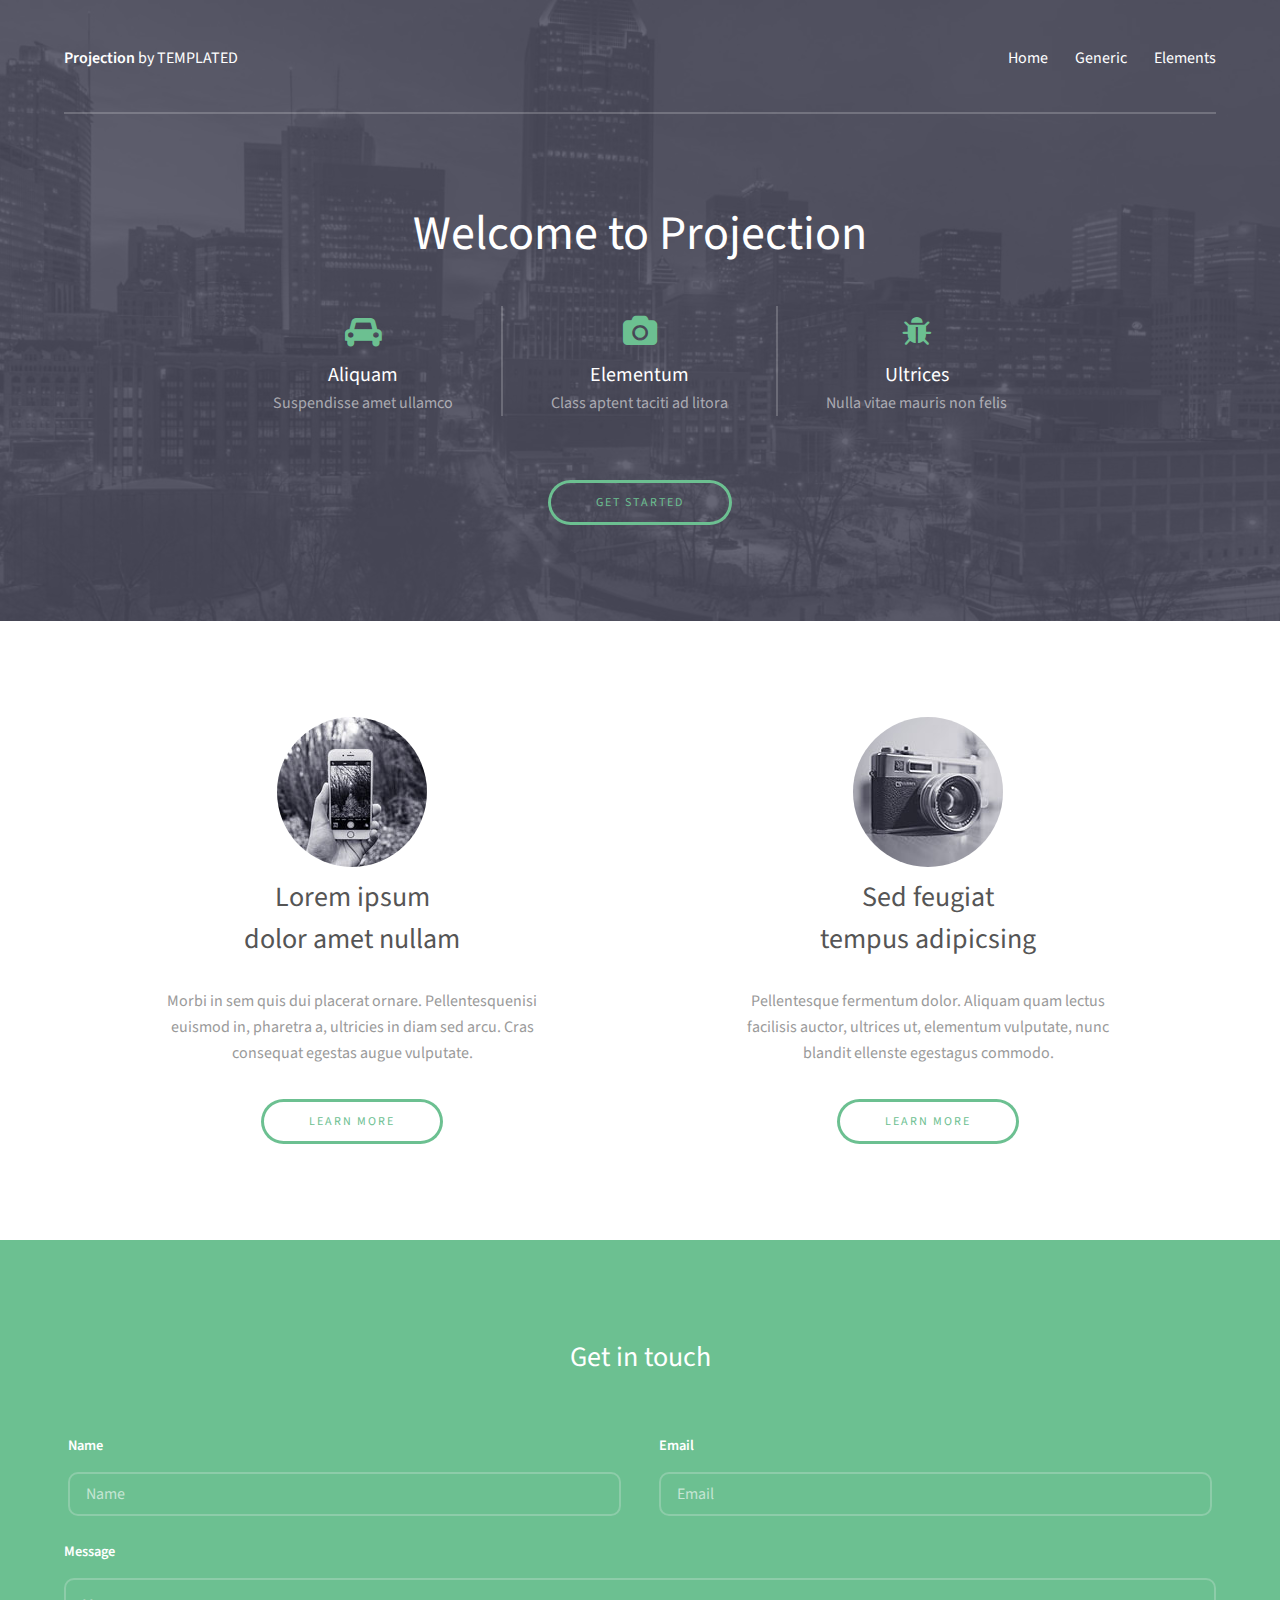
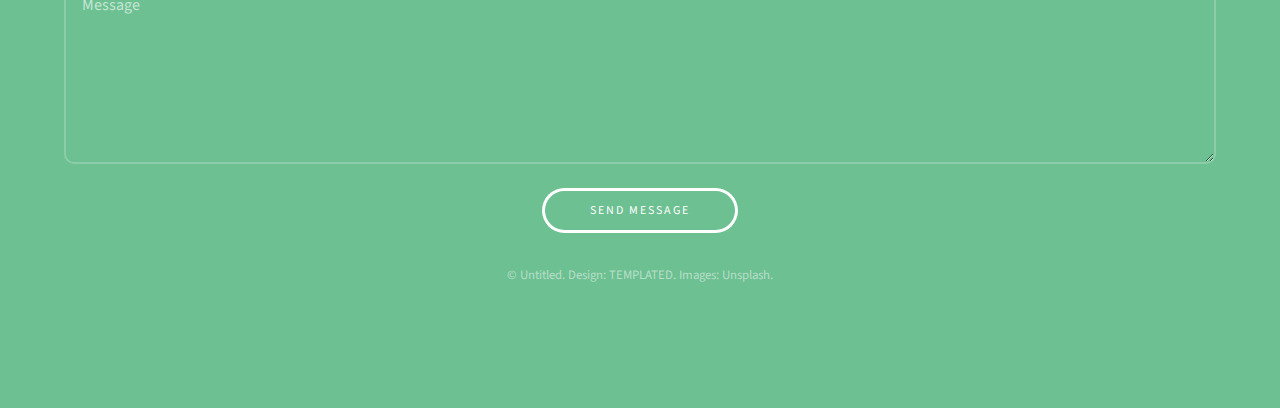
<file: templated-projection/index.html>
<!DOCTYPE HTML>
<!--
	Projection by TEMPLATED
	templated.co @templatedco
	Released for free under the Creative Commons Attribution 3.0 license (templated.co/license)
-->
<html>
	<head>
		<title>N E E V</title>
		<meta charset="utf-8" />
		<meta name="viewport" content="width=device-width, initial-scale=1" />
		<link rel="stylesheet" href="assets/css/main.css" />
	</head>
	<body>

		<!-- Header -->
			<header id="header">
				<div class="inner">
					<a href="index.html" class="logo"><strong>Projection</strong> by TEMPLATED</a>
					<nav id="nav">
						<a href="index.html">Home</a>
						<a href="generic.html">Generic</a>
						<a href="elements.html">Elements</a>
					</nav>
					<a href="#navPanel" class="navPanelToggle"><span class="fa fa-bars"></span></a>
				</div>
			</header>

		<!-- Banner -->
			<section id="banner">
				<div class="inner">
					<header>
						<h1>Welcome to Projection</h1>
					</header>

					<div class="flex ">

						<div>
							<span class="icon fa-car"></span>
							<h3>Aliquam</h3>
							<p>Suspendisse amet ullamco</p>
						</div>

						<div>
							<span class="icon fa-camera"></span>
							<h3>Elementum</h3>
							<p>Class aptent taciti ad litora</p>
						</div>

						<div>
							<span class="icon fa-bug"></span>
							<h3>Ultrices</h3>
							<p>Nulla vitae mauris non felis</p>
						</div>

					</div>

					<footer>
						<a href="#" class="button">Get Started</a>
					</footer>
				</div>
			</section>


		<!-- Three -->
			<section id="three" class="wrapper align-center">
				<div class="inner">
					<div class="flex flex-2">
						<article>
							<div class="image round">
								<img src="images/pic01.jpg" alt="Pic 01" />
							</div>
							<header>
								<h3>Lorem ipsum<br /> dolor amet nullam</h3>
							</header>
							<p>Morbi in sem quis dui placerat ornare. Pellentesquenisi<br />euismod in, pharetra a, ultricies in diam sed arcu. Cras<br />consequat  egestas augue vulputate.</p>
							<footer>
								<a href="#" class="button">Learn More</a>
							</footer>
						</article>
						<article>
							<div class="image round">
								<img src="images/pic02.jpg" alt="Pic 02" />
							</div>
							<header>
								<h3>Sed feugiat<br /> tempus adipicsing</h3>
							</header>
							<p>Pellentesque fermentum dolor. Aliquam quam lectus<br />facilisis auctor, ultrices ut, elementum vulputate, nunc<br /> blandit ellenste egestagus commodo.</p>
							<footer>
								<a href="#" class="button">Learn More</a>
							</footer>
						</article>
					</div>
				</div>
			</section>

		<!-- Footer -->
			<footer id="footer">
				<div class="inner">

					<h3>Get in touch</h3>

					<form action="#" method="post">

						<div class="field half first">
							<label for="name">Name</label>
							<input name="name" id="name" type="text" placeholder="Name">
						</div>
						<div class="field half">
							<label for="email">Email</label>
							<input name="email" id="email" type="email" placeholder="Email">
						</div>
						<div class="field">
							<label for="message">Message</label>
							<textarea name="message" id="message" rows="6" placeholder="Message"></textarea>
						</div>
						<ul class="actions">
							<li><input value="Send Message" class="button alt" type="submit"></li>
						</ul>
					</form>

					<div class="copyright">
						&copy; Untitled. Design: <a href="https://templated.co">TEMPLATED</a>. Images: <a href="https://unsplash.com">Unsplash</a>.
					</div>

				</div>
			</footer>

		<!-- Scripts -->
			<script src="assets/js/jquery.min.js"></script>
			<script src="assets/js/skel.min.js"></script>
			<script src="assets/js/util.js"></script>
			<script src="assets/js/main.js"></script>

	</body>
</html>
</file>
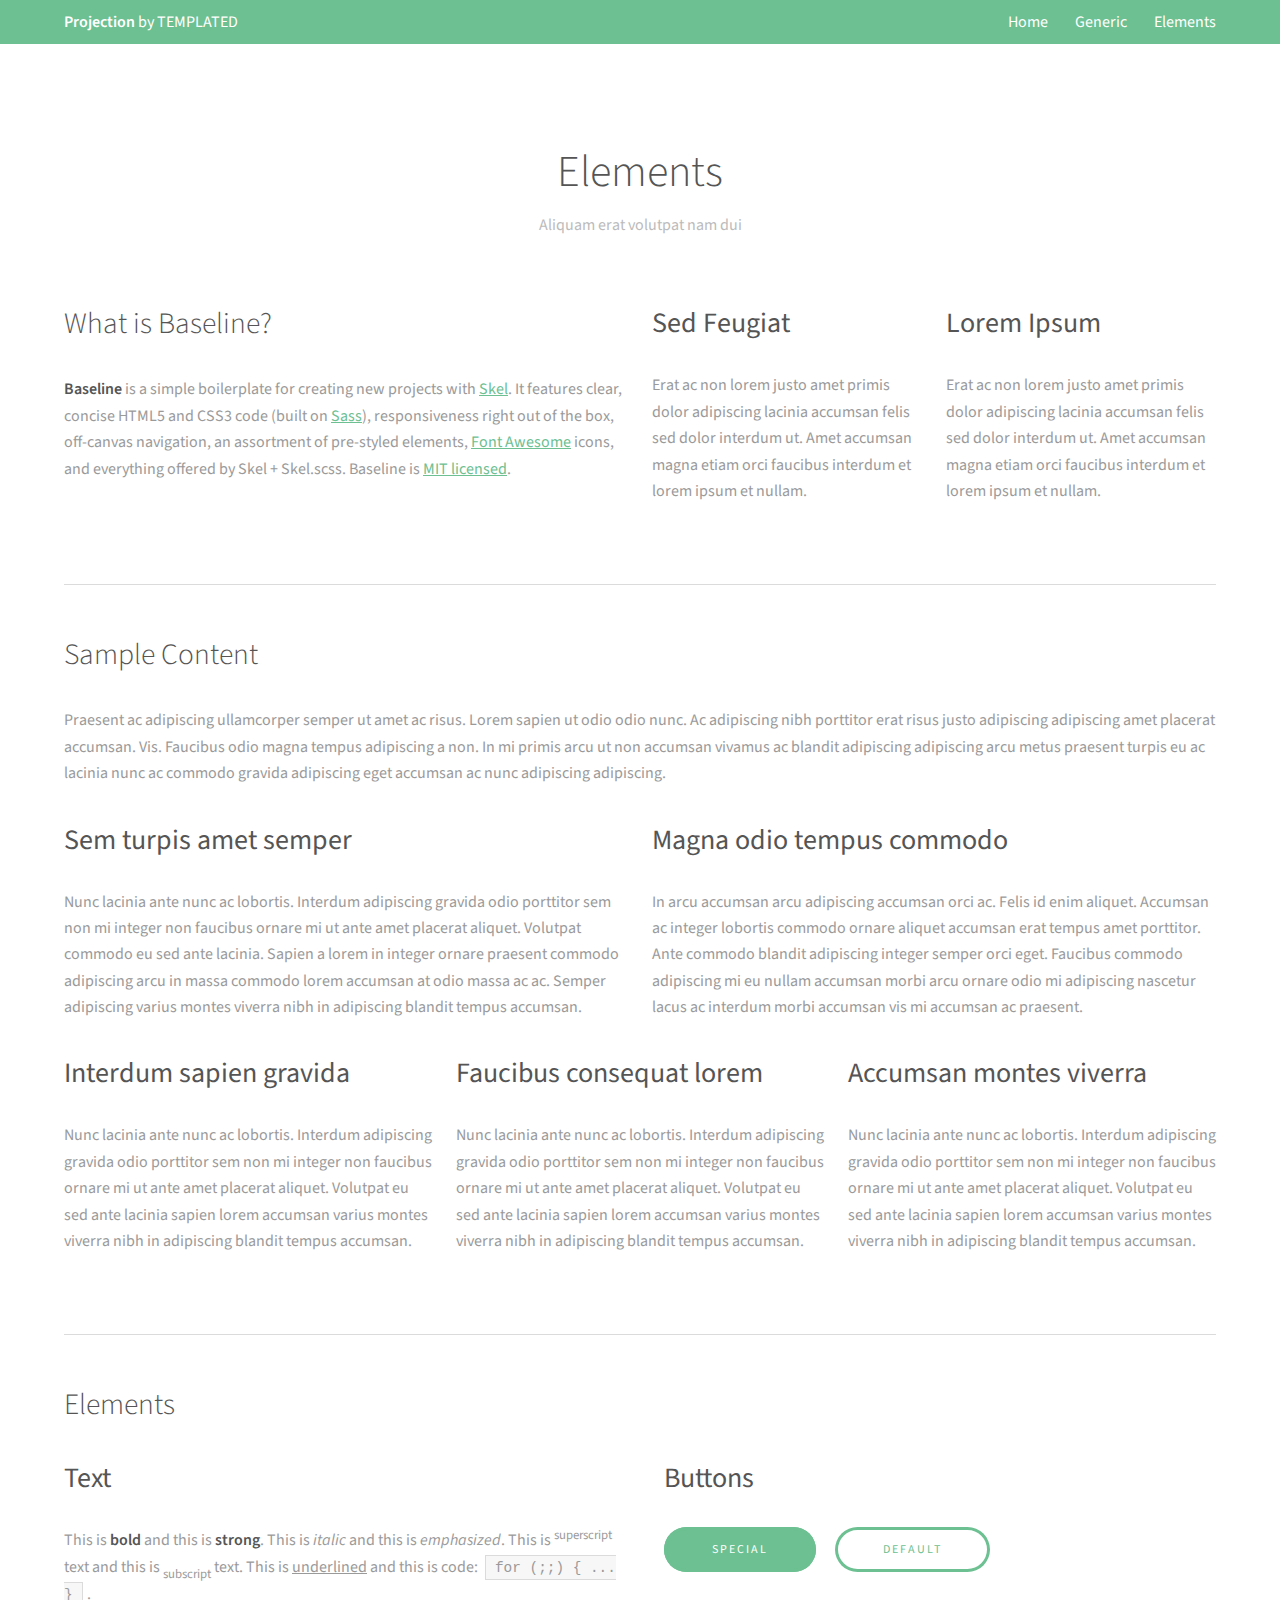
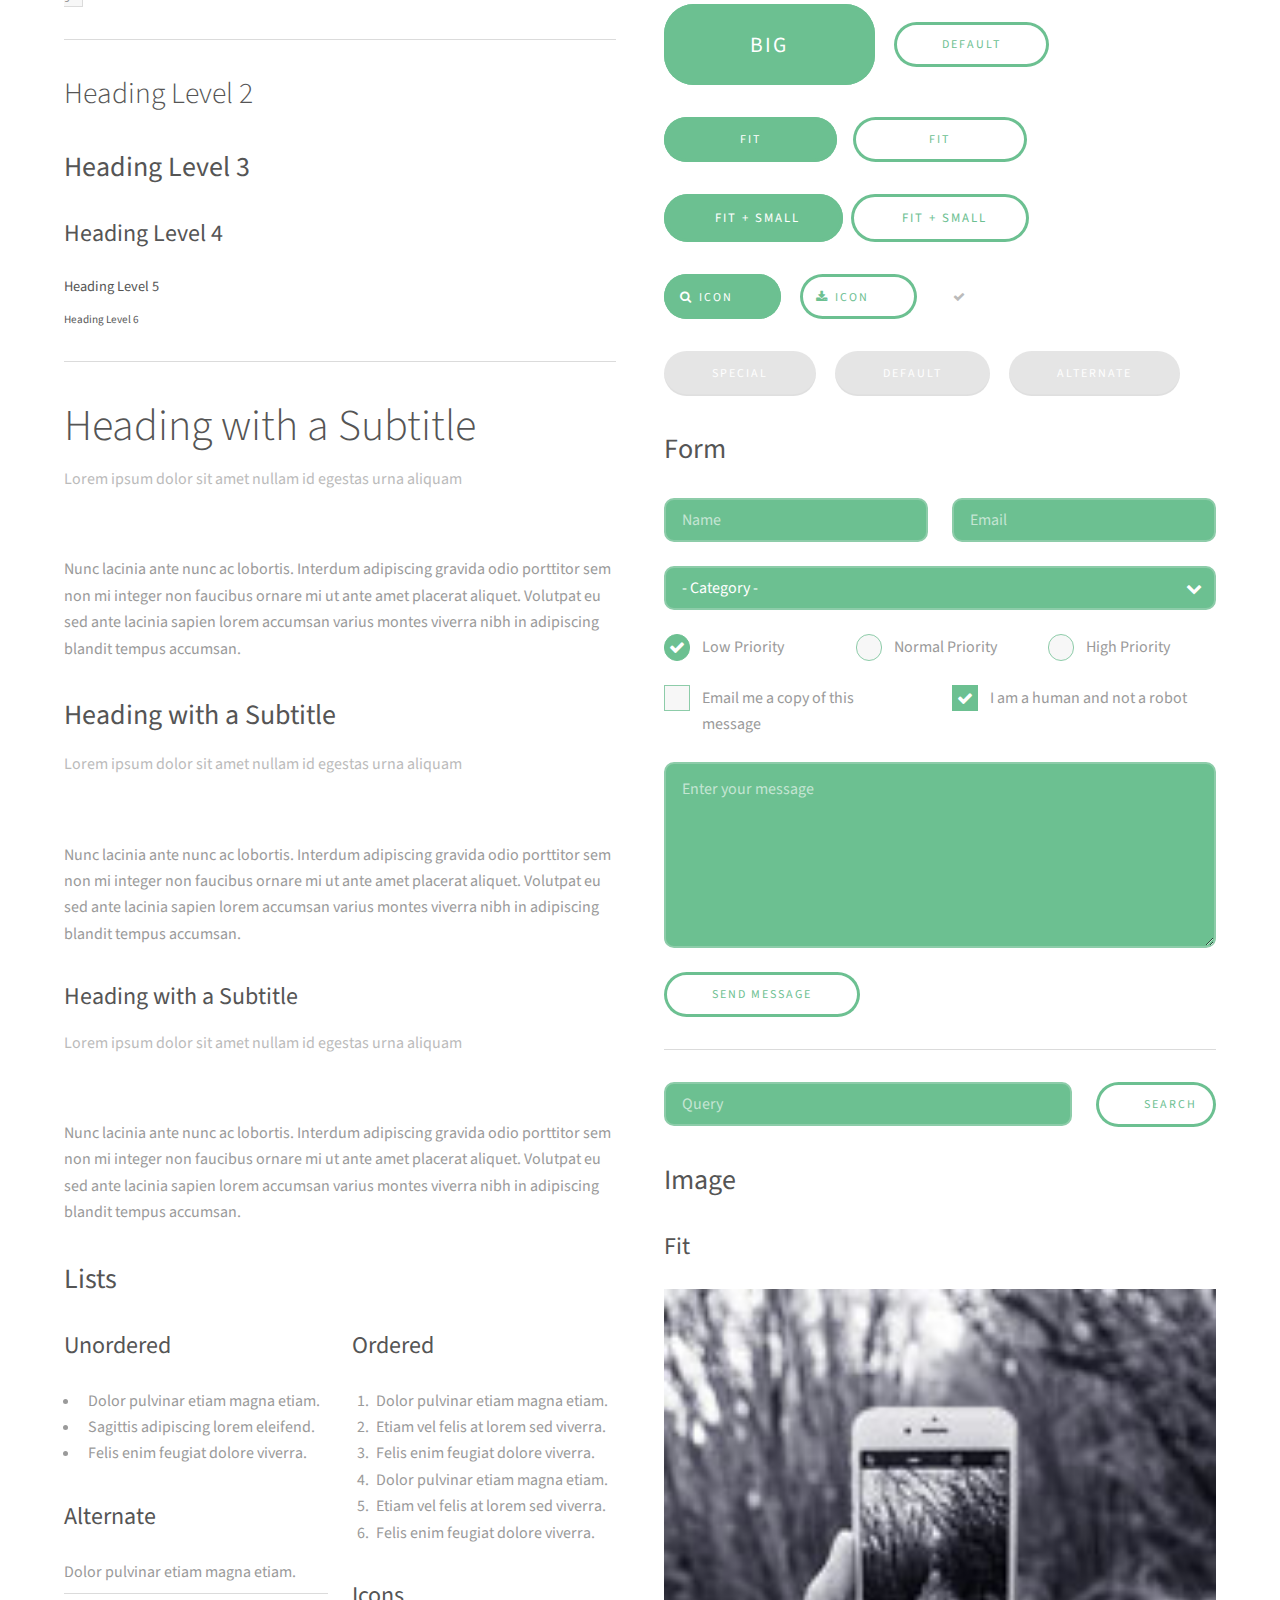
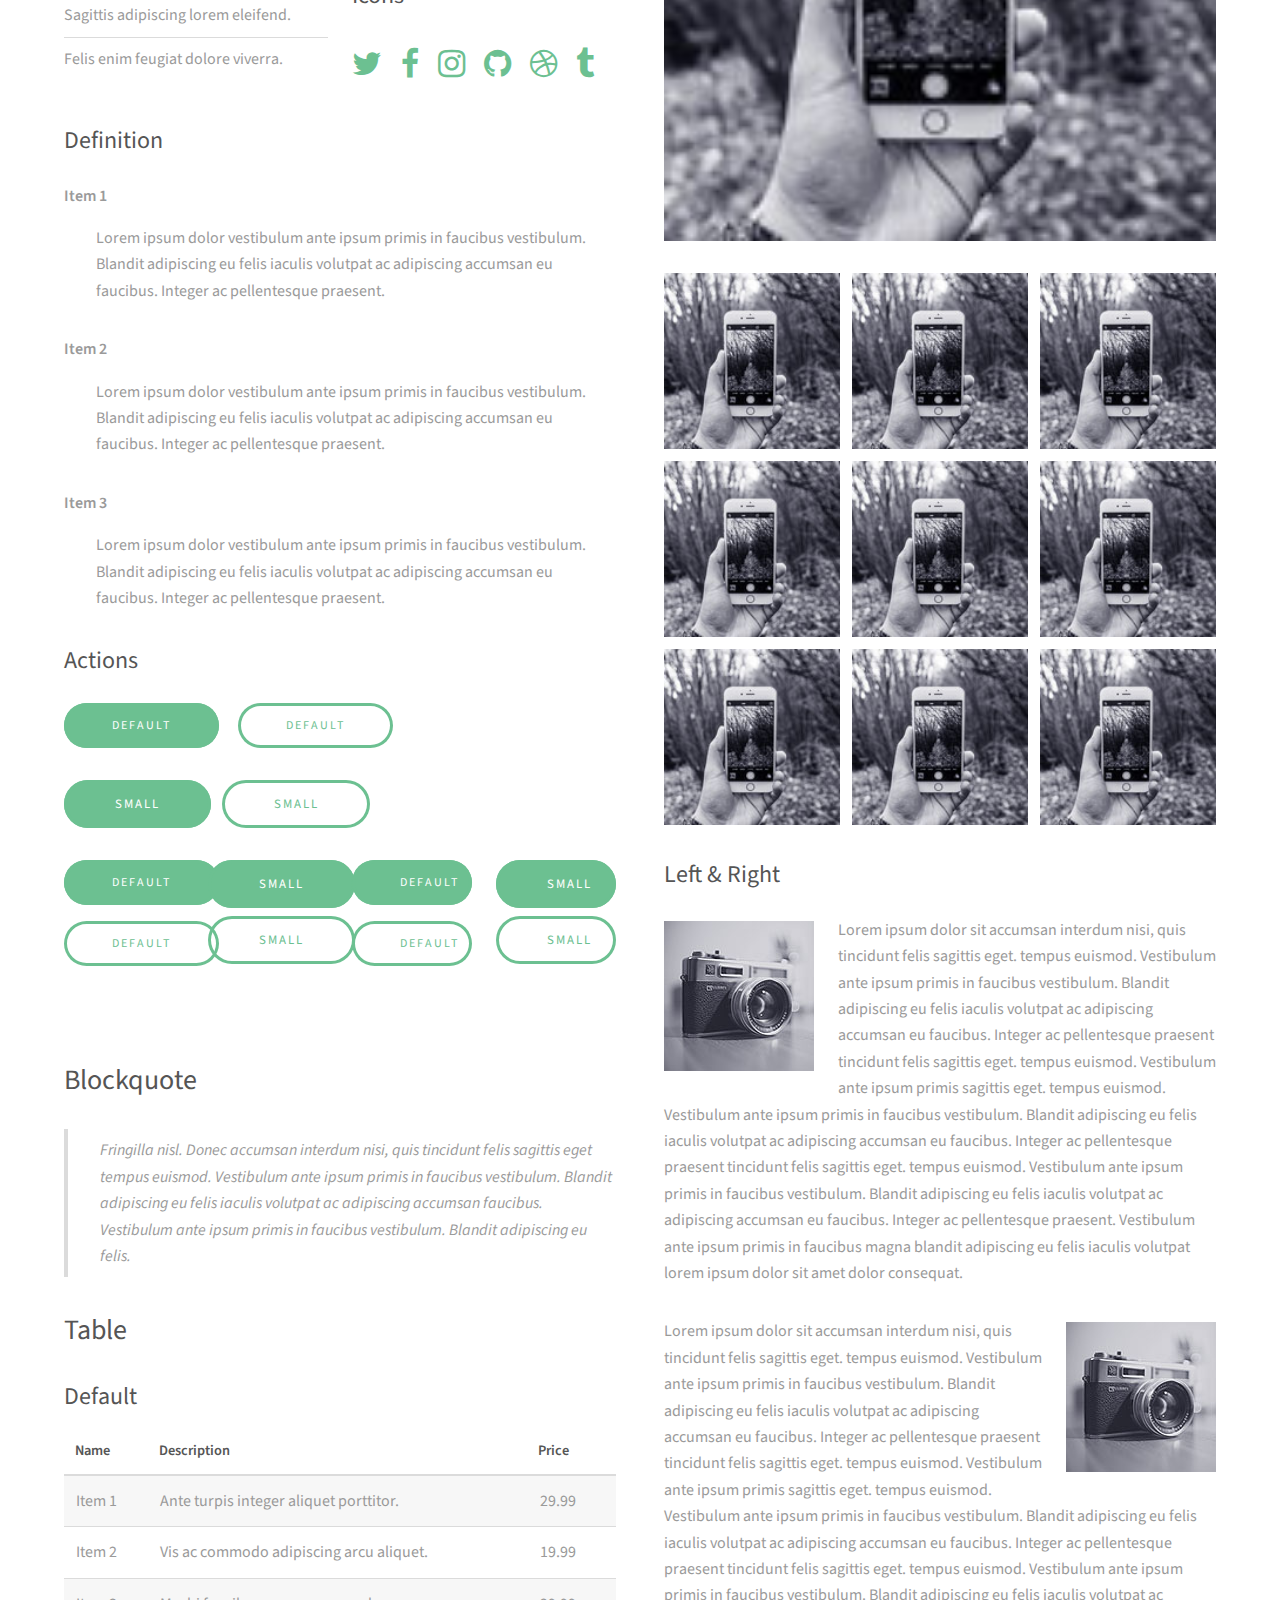
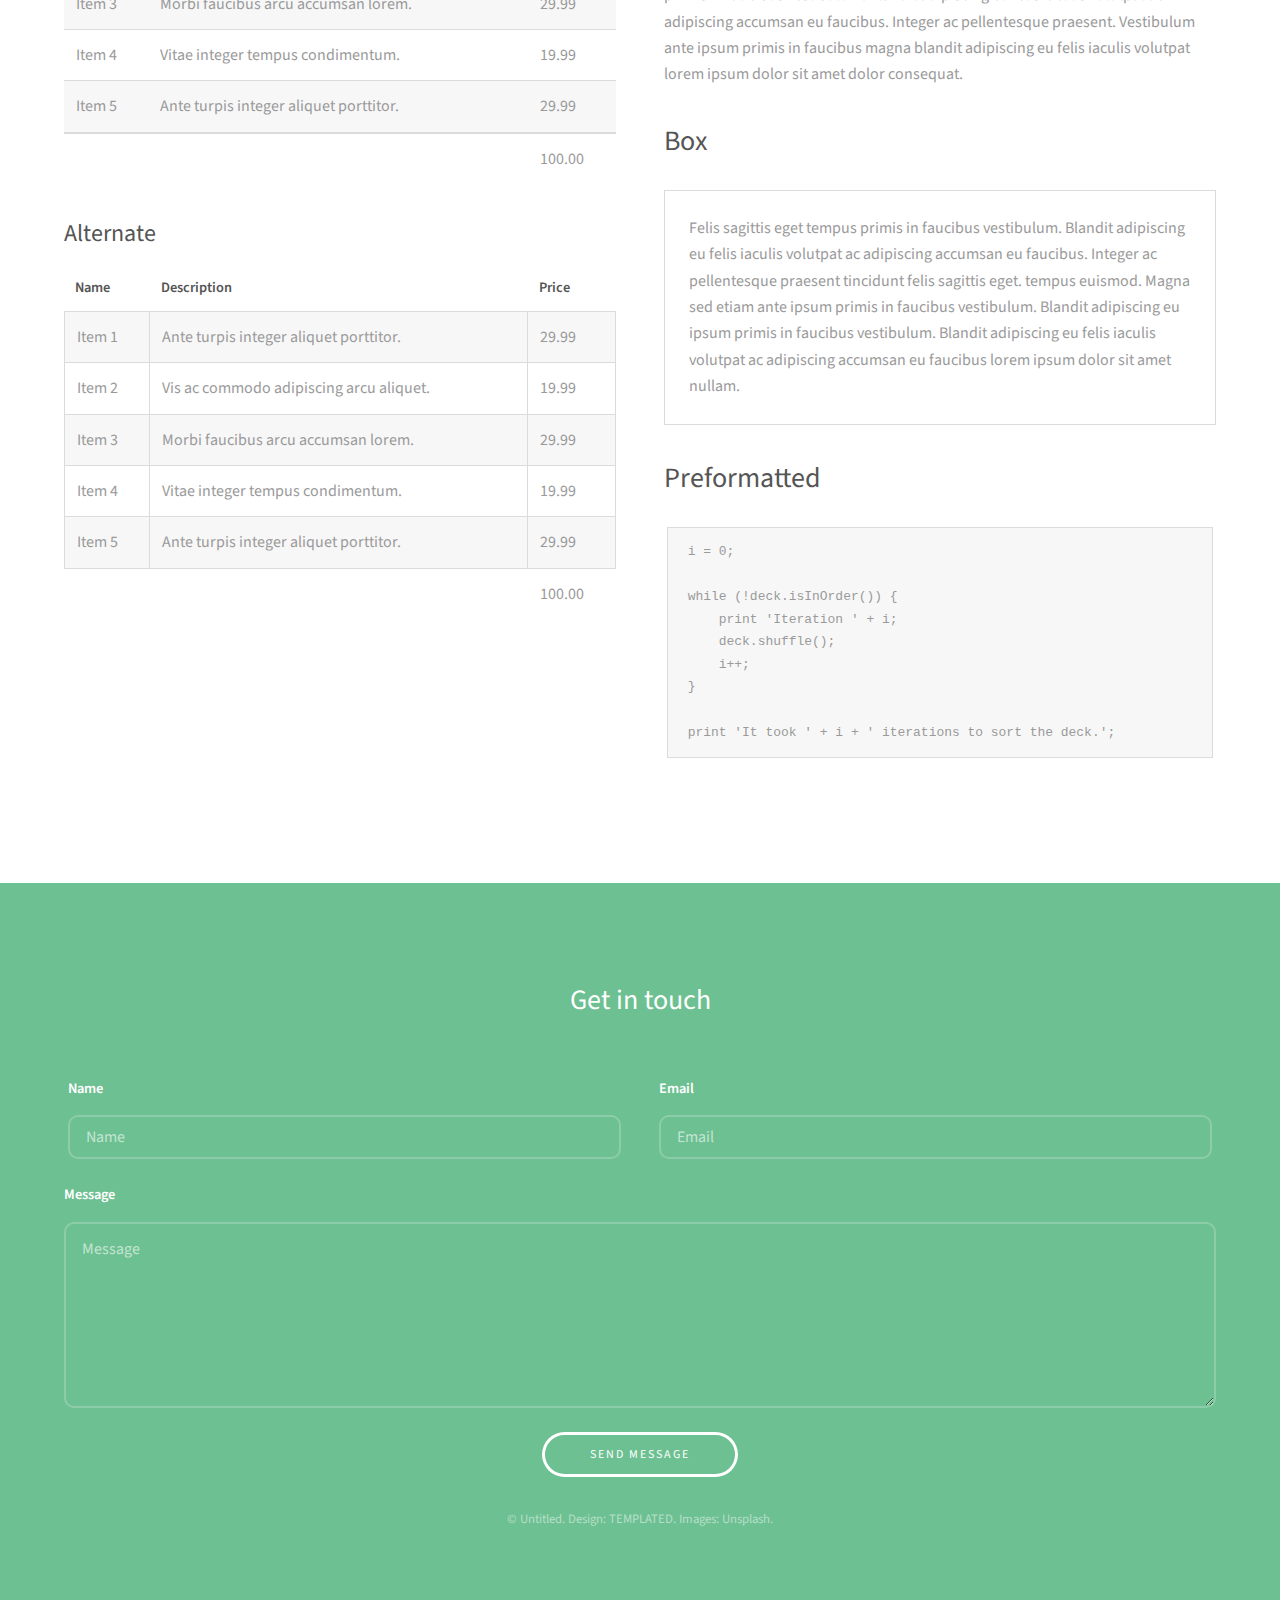
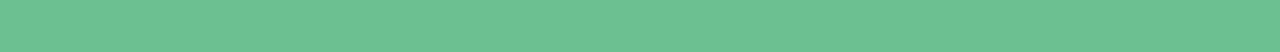
<file: templated-projection/elements.html>
<!DOCTYPE HTML>
<!--
	Projection by TEMPLATED
	templated.co @templatedco
	Released for free under the Creative Commons Attribution 3.0 license (templated.co/license)
-->
<html>
	<head>
		<title>Elements - Projection by TEMPLATED</title>
		<meta charset="utf-8" />
		<meta name="viewport" content="width=device-width, initial-scale=1" />
		<link rel="stylesheet" href="assets/css/main.css" />
	</head>
	<body class="subpage">

		<!-- Header -->
			<header id="header">
				<div class="inner">
					<a href="index.html" class="logo"><strong>Projection</strong> by TEMPLATED</a>
					<nav id="nav">
						<a href="index.html">Home</a>
						<a href="generic.html">Generic</a>
						<a href="elements.html">Elements</a>
					</nav>
					<a href="#navPanel" class="navPanelToggle"><span class="fa fa-bars"></span></a>
				</div>
			</header>

		<!-- Main -->
			<section id="main" class="wrapper">
				<div class="inner">
					<header class="align-center">
						<h2>Elements</h2>
						<p>Aliquam erat volutpat nam dui </p>
					</header>

					<!-- Intro -->
						<div class="row">
							<section class="6u 12u$(medium)">
								<h2>What is Baseline?</h2>
								<p><strong>Baseline</strong> is a simple boilerplate for creating new projects with <a href="http://skel.io">Skel</a>. It features clear, concise HTML5 and CSS3 code (built on <a href="http://sass-lang.com">Sass</a>), responsiveness right out of the box, off-canvas navigation, an assortment of pre-styled elements, <a href="http://fontawesome.io">Font Awesome</a> icons, and everything offered by Skel + Skel.scss. Baseline is <a href="http://skel.io/license">MIT licensed</a>.</p>
							</section>
							<section class="3u 6u(medium) 12u$(small)">
								<h3>Sed Feugiat</h3>
								<p>Erat ac non lorem justo amet primis dolor adipiscing lacinia accumsan felis sed dolor interdum ut. Amet accumsan magna etiam orci faucibus interdum et lorem ipsum et nullam.</p>
							</section>
							<section class="3u$ 6u$(medium) 12u$(small)">
								<h3>Lorem Ipsum</h3>
								<p>Erat ac non lorem justo amet primis dolor adipiscing lacinia accumsan felis sed dolor interdum ut. Amet accumsan magna etiam orci faucibus interdum et lorem ipsum et nullam.</p>
							</section>
						</div>

					<hr class="major" />

					<!-- Content -->
						<h2 id="content">Sample Content</h2>
						<p>Praesent ac adipiscing ullamcorper semper ut amet ac risus. Lorem sapien ut odio odio nunc. Ac adipiscing nibh porttitor erat risus justo adipiscing adipiscing amet placerat accumsan. Vis. Faucibus odio magna tempus adipiscing a non. In mi primis arcu ut non accumsan vivamus ac blandit adipiscing adipiscing arcu metus praesent turpis eu ac lacinia nunc ac commodo gravida adipiscing eget accumsan ac nunc adipiscing adipiscing.</p>
						<div class="row">
							<div class="6u 12u$(small)">
								<h3>Sem turpis amet semper</h3>
								<p>Nunc lacinia ante nunc ac lobortis. Interdum adipiscing gravida odio porttitor sem non mi integer non faucibus ornare mi ut ante amet placerat aliquet. Volutpat commodo eu sed ante lacinia. Sapien a lorem in integer ornare praesent commodo adipiscing arcu in massa commodo lorem accumsan at odio massa ac ac. Semper adipiscing varius montes viverra nibh in adipiscing blandit tempus accumsan.</p>
							</div>
							<div class="6u$ 12u$(small)">
								<h3>Magna odio tempus commodo</h3>
								<p>In arcu accumsan arcu adipiscing accumsan orci ac. Felis id enim aliquet. Accumsan ac integer lobortis commodo ornare aliquet accumsan erat tempus amet porttitor. Ante commodo blandit adipiscing integer semper orci eget. Faucibus commodo adipiscing mi eu nullam accumsan morbi arcu ornare odio mi adipiscing nascetur lacus ac interdum morbi accumsan vis mi accumsan ac praesent.</p>
							</div>
							<!-- Break -->
							<div class="4u 12u$(medium)">
								<h3>Interdum sapien gravida</h3>
								<p>Nunc lacinia ante nunc ac lobortis. Interdum adipiscing gravida odio porttitor sem non mi integer non faucibus ornare mi ut ante amet placerat aliquet. Volutpat eu sed ante lacinia sapien lorem accumsan varius montes viverra nibh in adipiscing blandit tempus accumsan.</p>
							</div>
							<div class="4u 12u$(medium)">
								<h3>Faucibus consequat lorem</h3>
								<p>Nunc lacinia ante nunc ac lobortis. Interdum adipiscing gravida odio porttitor sem non mi integer non faucibus ornare mi ut ante amet placerat aliquet. Volutpat eu sed ante lacinia sapien lorem accumsan varius montes viverra nibh in adipiscing blandit tempus accumsan.</p>
							</div>
							<div class="4u$ 12u$(medium)">
								<h3>Accumsan montes viverra</h3>
								<p>Nunc lacinia ante nunc ac lobortis. Interdum adipiscing gravida odio porttitor sem non mi integer non faucibus ornare mi ut ante amet placerat aliquet. Volutpat eu sed ante lacinia sapien lorem accumsan varius montes viverra nibh in adipiscing blandit tempus accumsan.</p>
							</div>
						</div>

					<hr class="major" />

					<!-- Elements -->
						<h2 id="elements">Elements</h2>
						<div class="row 200%">
							<div class="6u 12u$(medium)">

								<!-- Text stuff -->
									<h3>Text</h3>
									<p>This is <b>bold</b> and this is <strong>strong</strong>. This is <i>italic</i> and this is <em>emphasized</em>.
									This is <sup>superscript</sup> text and this is <sub>subscript</sub> text.
									This is <u>underlined</u> and this is code: <code>for (;;) { ... }</code>.</p>
									<hr />
									<h2>Heading Level 2</h2>
									<h3>Heading Level 3</h3>
									<h4>Heading Level 4</h4>
									<h5>Heading Level 5</h5>
									<h6>Heading Level 6</h6>
									<hr />
									<header>
										<h2>Heading with a Subtitle</h2>
										<p>Lorem ipsum dolor sit amet nullam id egestas urna aliquam</p>
									</header>
									<p>Nunc lacinia ante nunc ac lobortis. Interdum adipiscing gravida odio porttitor sem non mi integer non faucibus ornare mi ut ante amet placerat aliquet. Volutpat eu sed ante lacinia sapien lorem accumsan varius montes viverra nibh in adipiscing blandit tempus accumsan.</p>
									<header>
										<h3>Heading with a Subtitle</h3>
										<p>Lorem ipsum dolor sit amet nullam id egestas urna aliquam</p>
									</header>
									<p>Nunc lacinia ante nunc ac lobortis. Interdum adipiscing gravida odio porttitor sem non mi integer non faucibus ornare mi ut ante amet placerat aliquet. Volutpat eu sed ante lacinia sapien lorem accumsan varius montes viverra nibh in adipiscing blandit tempus accumsan.</p>
									<header>
										<h4>Heading with a Subtitle</h4>
										<p>Lorem ipsum dolor sit amet nullam id egestas urna aliquam</p>
									</header>
									<p>Nunc lacinia ante nunc ac lobortis. Interdum adipiscing gravida odio porttitor sem non mi integer non faucibus ornare mi ut ante amet placerat aliquet. Volutpat eu sed ante lacinia sapien lorem accumsan varius montes viverra nibh in adipiscing blandit tempus accumsan.</p>

								<!-- Lists -->
									<h3>Lists</h3>
									<div class="row">
										<div class="6u 12u$(small)">

											<h4>Unordered</h4>
											<ul>
												<li>Dolor pulvinar etiam magna etiam.</li>
												<li>Sagittis adipiscing lorem eleifend.</li>
												<li>Felis enim feugiat dolore viverra.</li>
											</ul>

											<h4>Alternate</h4>
											<ul class="alt">
												<li>Dolor pulvinar etiam magna etiam.</li>
												<li>Sagittis adipiscing lorem eleifend.</li>
												<li>Felis enim feugiat dolore viverra.</li>
											</ul>

										</div>
										<div class="6u$ 12u$(small)">

											<h4>Ordered</h4>
											<ol>
												<li>Dolor pulvinar etiam magna etiam.</li>
												<li>Etiam vel felis at lorem sed viverra.</li>
												<li>Felis enim feugiat dolore viverra.</li>
												<li>Dolor pulvinar etiam magna etiam.</li>
												<li>Etiam vel felis at lorem sed viverra.</li>
												<li>Felis enim feugiat dolore viverra.</li>
											</ol>

											<h4>Icons</h4>
											<ul class="icons">
												<li><a href="#" class="icon fa-twitter"><span class="label">Twitter</span></a></li>
												<li><a href="#" class="icon fa-facebook"><span class="label">Facebook</span></a></li>
												<li><a href="#" class="icon fa-instagram"><span class="label">Instagram</span></a></li>
												<li><a href="#" class="icon fa-github"><span class="label">Github</span></a></li>
												<li><a href="#" class="icon fa-dribbble"><span class="label">Dribbble</span></a></li>
												<li><a href="#" class="icon fa-tumblr"><span class="label">Tumblr</span></a></li>
											</ul>

										</div>
									</div>
									<h4>Definition</h4>
									<dl>
										<dt>Item 1</dt>
										<dd>
											<p>Lorem ipsum dolor vestibulum ante ipsum primis in faucibus vestibulum. Blandit adipiscing eu felis iaculis volutpat ac adipiscing accumsan eu faucibus. Integer ac pellentesque praesent.</p>
										</dd>
										<dt>Item 2</dt>
										<dd>
											<p>Lorem ipsum dolor vestibulum ante ipsum primis in faucibus vestibulum. Blandit adipiscing eu felis iaculis volutpat ac adipiscing accumsan eu faucibus. Integer ac pellentesque praesent.</p>
										</dd>
										<dt>Item 3</dt>
										<dd>
											<p>Lorem ipsum dolor vestibulum ante ipsum primis in faucibus vestibulum. Blandit adipiscing eu felis iaculis volutpat ac adipiscing accumsan eu faucibus. Integer ac pellentesque praesent.</p>
										</dd>
									</dl>

									<h4>Actions</h4>
									<ul class="actions">
										<li><a href="#" class="button special">Default</a></li>
										<li><a href="#" class="button">Default</a></li>
										<li><a href="#" class="button alt">Default</a></li>
									</ul>
									<ul class="actions small">
										<li><a href="#" class="button special small">Small</a></li>
										<li><a href="#" class="button small">Small</a></li>
										<li><a href="#" class="button alt small">Small</a></li>
									</ul>
									<div class="row">
										<div class="3u 12u$(small)">
											<ul class="actions vertical">
												<li><a href="#" class="button special">Default</a></li>
												<li><a href="#" class="button">Default</a></li>
												<li><a href="#" class="button alt">Default</a></li>
											</ul>
										</div>
										<div class="3u 12u$(small)">
											<ul class="actions vertical small">
												<li><a href="#" class="button special small">Small</a></li>
												<li><a href="#" class="button small">Small</a></li>
												<li><a href="#" class="button alt small">Small</a></li>
											</ul>
										</div>
										<div class="3u 12u$(small)">
											<ul class="actions vertical">
												<li><a href="#" class="button special fit">Default</a></li>
												<li><a href="#" class="button fit">Default</a></li>
												<li><a href="#" class="button alt fit">Default</a></li>
											</ul>
										</div>
										<div class="3u$ 12u$(small)">
											<ul class="actions vertical small">
												<li><a href="#" class="button special small fit">Small</a></li>
												<li><a href="#" class="button small fit">Small</a></li>
												<li><a href="#" class="button alt small fit">Small</a></li>
											</ul>
										</div>
									</div>

								<!-- Blockquote -->
									<h3>Blockquote</h3>
									<blockquote>Fringilla nisl. Donec accumsan interdum nisi, quis tincidunt felis sagittis eget tempus euismod. Vestibulum ante ipsum primis in faucibus vestibulum. Blandit adipiscing eu felis iaculis volutpat ac adipiscing accumsan faucibus. Vestibulum ante ipsum primis in faucibus vestibulum. Blandit adipiscing eu felis.</blockquote>

								<!-- Table -->
									<h3>Table</h3>

									<h4>Default</h4>
									<div class="table-wrapper">
										<table>
											<thead>
												<tr>
													<th>Name</th>
													<th>Description</th>
													<th>Price</th>
												</tr>
											</thead>
											<tbody>
												<tr>
													<td>Item 1</td>
													<td>Ante turpis integer aliquet porttitor.</td>
													<td>29.99</td>
												</tr>
												<tr>
													<td>Item 2</td>
													<td>Vis ac commodo adipiscing arcu aliquet.</td>
													<td>19.99</td>
												</tr>
												<tr>
													<td>Item 3</td>
													<td> Morbi faucibus arcu accumsan lorem.</td>
													<td>29.99</td>
												</tr>
												<tr>
													<td>Item 4</td>
													<td>Vitae integer tempus condimentum.</td>
													<td>19.99</td>
												</tr>
												<tr>
													<td>Item 5</td>
													<td>Ante turpis integer aliquet porttitor.</td>
													<td>29.99</td>
												</tr>
											</tbody>
											<tfoot>
												<tr>
													<td colspan="2"></td>
													<td>100.00</td>
												</tr>
											</tfoot>
										</table>
									</div>

									<h4>Alternate</h4>
									<div class="table-wrapper">
										<table class="alt">
											<thead>
												<tr>
													<th>Name</th>
													<th>Description</th>
													<th>Price</th>
												</tr>
											</thead>
											<tbody>
												<tr>
													<td>Item 1</td>
													<td>Ante turpis integer aliquet porttitor.</td>
													<td>29.99</td>
												</tr>
												<tr>
													<td>Item 2</td>
													<td>Vis ac commodo adipiscing arcu aliquet.</td>
													<td>19.99</td>
												</tr>
												<tr>
													<td>Item 3</td>
													<td> Morbi faucibus arcu accumsan lorem.</td>
													<td>29.99</td>
												</tr>
												<tr>
													<td>Item 4</td>
													<td>Vitae integer tempus condimentum.</td>
													<td>19.99</td>
												</tr>
												<tr>
													<td>Item 5</td>
													<td>Ante turpis integer aliquet porttitor.</td>
													<td>29.99</td>
												</tr>
											</tbody>
											<tfoot>
												<tr>
													<td colspan="2"></td>
													<td>100.00</td>
												</tr>
											</tfoot>
										</table>
									</div>

							</div>
							<div class="6u$ 12u$(medium)">

								<!-- Buttons -->
									<h3>Buttons</h3>
									<ul class="actions">
										<li><a href="#" class="button special">Special</a></li>
										<li><a href="#" class="button">Default</a></li>
										<li><a href="#" class="button alt">Alternate</a></li>
									</ul>
									<ul class="actions">
										<li><a href="#" class="button special big">Big</a></li>
										<li><a href="#" class="button">Default</a></li>
										<li><a href="#" class="button alt small">Small</a></li>
									</ul>
									<ul class="actions fit">
										<li><a href="#" class="button special fit">Fit</a></li>
										<li><a href="#" class="button fit">Fit</a></li>
										<li><a href="#" class="button alt fit">Fit</a></li>
									</ul>
									<ul class="actions fit small">
										<li><a href="#" class="button special fit small">Fit + Small</a></li>
										<li><a href="#" class="button fit small">Fit + Small</a></li>
										<li><a href="#" class="button alt fit small">Fit + Small</a></li>
									</ul>
									<ul class="actions">
										<li><a href="#" class="button special icon fa-search">Icon</a></li>
										<li><a href="#" class="button icon fa-download">Icon</a></li>
										<li><a href="#" class="button alt icon fa-check">Icon</a></li>
									</ul>
									<ul class="actions">
										<li><span class="button special disabled">Special</span></li>
										<li><span class="button disabled">Default</span></li>
										<li><span class="button alt disabled">Alternate</span></li>
									</ul>

								<!-- Form -->
									<h3>Form</h3>

									<form method="post" action="#">
										<div class="row uniform">
											<div class="6u 12u$(xsmall)">
												<input type="text" name="demo-name" id="demo-name" value="" placeholder="Name" />
											</div>
											<div class="6u$ 12u$(xsmall)">
												<input type="email" name="demo-email" id="demo-email" value="" placeholder="Email" />
											</div>
											<!-- Break -->
											<div class="12u$">
												<div class="select-wrapper">
													<select name="demo-category" id="demo-category">
														<option value="">- Category -</option>
														<option value="1">Manufacturing</option>
														<option value="1">Shipping</option>
														<option value="1">Administration</option>
														<option value="1">Human Resources</option>
													</select>
												</div>
											</div>
											<!-- Break -->
											<div class="4u 12u$(small)">
												<input type="radio" id="demo-priority-low" name="demo-priority" checked>
												<label for="demo-priority-low">Low Priority</label>
											</div>
											<div class="4u 12u$(small)">
												<input type="radio" id="demo-priority-normal" name="demo-priority">
												<label for="demo-priority-normal">Normal Priority</label>
											</div>
											<div class="4u$ 12u$(small)">
												<input type="radio" id="demo-priority-high" name="demo-priority">
												<label for="demo-priority-high">High Priority</label>
											</div>
											<!-- Break -->
											<div class="6u 12u$(small)">
												<input type="checkbox" id="demo-copy" name="demo-copy">
												<label for="demo-copy">Email me a copy of this message</label>
											</div>
											<div class="6u$ 12u$(small)">
												<input type="checkbox" id="demo-human" name="demo-human" checked>
												<label for="demo-human">I am a human and not a robot</label>
											</div>
											<!-- Break -->
											<div class="12u$">
												<textarea name="demo-message" id="demo-message" placeholder="Enter your message" rows="6"></textarea>
											</div>
											<!-- Break -->
											<div class="12u$">
												<ul class="actions">
													<li><input type="submit" value="Send Message" /></li>
													<li><input type="reset" value="Reset" class="alt" /></li>
												</ul>
											</div>
										</div>
									</form>

									<hr />

									<form method="post" action="#">
										<div class="row uniform">
											<div class="9u 12u$(small)">
												<input type="text" name="query" id="query" value="" placeholder="Query" />
											</div>
											<div class="3u$ 12u$(small)">
												<input type="submit" value="Search" class="fit" />
											</div>
										</div>
									</form>

								<!-- Image -->
									<h3>Image</h3>

									<h4>Fit</h4>
									<span class="image fit"><img src="images/pic01.jpg" alt="" /></span>
									<div class="box alt">
										<div class="row 50% uniform">
											<div class="4u"><span class="image fit"><img src="images/pic01.jpg" alt="" /></span></div>
											<div class="4u"><span class="image fit"><img src="images/pic01.jpg" alt="" /></span></div>
											<div class="4u$"><span class="image fit"><img src="images/pic01.jpg" alt="" /></span></div>
											<!-- Break -->
											<div class="4u"><span class="image fit"><img src="images/pic01.jpg" alt="" /></span></div>
											<div class="4u"><span class="image fit"><img src="images/pic01.jpg" alt="" /></span></div>
											<div class="4u$"><span class="image fit"><img src="images/pic01.jpg" alt="" /></span></div>
											<!-- Break -->
											<div class="4u"><span class="image fit"><img src="images/pic01.jpg" alt="" /></span></div>
											<div class="4u"><span class="image fit"><img src="images/pic01.jpg" alt="" /></span></div>
											<div class="4u$"><span class="image fit"><img src="images/pic01.jpg" alt="" /></span></div>
										</div>
									</div>

									<h4>Left &amp; Right</h4>
									<p><span class="image left"><img src="images/pic02.jpg" alt="" /></span>Lorem ipsum dolor sit accumsan interdum nisi, quis tincidunt felis sagittis eget. tempus euismod. Vestibulum ante ipsum primis in faucibus vestibulum. Blandit adipiscing eu felis iaculis volutpat ac adipiscing accumsan eu faucibus. Integer ac pellentesque praesent tincidunt felis sagittis eget. tempus euismod. Vestibulum ante ipsum primis sagittis eget. tempus euismod. Vestibulum ante ipsum primis in faucibus vestibulum. Blandit adipiscing eu felis iaculis volutpat ac adipiscing accumsan eu faucibus. Integer ac pellentesque praesent tincidunt felis sagittis eget. tempus euismod. Vestibulum ante ipsum primis in faucibus vestibulum. Blandit adipiscing eu felis iaculis volutpat ac adipiscing accumsan eu faucibus. Integer ac pellentesque praesent. Vestibulum ante ipsum primis in faucibus magna blandit adipiscing eu felis iaculis volutpat lorem ipsum dolor sit amet dolor consequat.</p>
									<p><span class="image right"><img src="images/pic02.jpg" alt="" /></span>Lorem ipsum dolor sit accumsan interdum nisi, quis tincidunt felis sagittis eget. tempus euismod. Vestibulum ante ipsum primis in faucibus vestibulum. Blandit adipiscing eu felis iaculis volutpat ac adipiscing accumsan eu faucibus. Integer ac pellentesque praesent tincidunt felis sagittis eget. tempus euismod. Vestibulum ante ipsum primis sagittis eget. tempus euismod. Vestibulum ante ipsum primis in faucibus vestibulum. Blandit adipiscing eu felis iaculis volutpat ac adipiscing accumsan eu faucibus. Integer ac pellentesque praesent tincidunt felis sagittis eget. tempus euismod. Vestibulum ante ipsum primis in faucibus vestibulum. Blandit adipiscing eu felis iaculis volutpat ac adipiscing accumsan eu faucibus. Integer ac pellentesque praesent. Vestibulum ante ipsum primis in faucibus magna blandit adipiscing eu felis iaculis volutpat lorem ipsum dolor sit amet dolor consequat.</p>

								<!-- Box -->
									<h3>Box</h3>
									<div class="box">
										<p>Felis sagittis eget tempus primis in faucibus vestibulum. Blandit adipiscing eu felis iaculis volutpat ac adipiscing accumsan eu faucibus. Integer ac pellentesque praesent tincidunt felis sagittis eget. tempus euismod. Magna sed etiam ante ipsum primis in faucibus vestibulum. Blandit adipiscing eu ipsum primis in faucibus vestibulum. Blandit adipiscing eu felis iaculis volutpat ac adipiscing accumsan eu faucibus lorem ipsum dolor sit amet nullam.</p>
									</div>

								<!-- Preformatted Code -->
									<h3>Preformatted</h3>
									<pre><code>i = 0;

while (!deck.isInOrder()) {
    print 'Iteration ' + i;
    deck.shuffle();
    i++;
}

print 'It took ' + i + ' iterations to sort the deck.';
</code></pre>

						</div>
					</div>

				</div>

			</section>

		<!-- Footer -->
			<footer id="footer">
				<div class="inner">

					<h3>Get in touch</h3>

					<form action="#" method="post">

						<div class="field half first">
							<label for="name">Name</label>
							<input name="name" id="name" type="text" placeholder="Name">
						</div>
						<div class="field half">
							<label for="email">Email</label>
							<input name="email" id="email" type="email" placeholder="Email">
						</div>
						<div class="field">
							<label for="message">Message</label>
							<textarea name="message" id="message" rows="6" placeholder="Message"></textarea>
						</div>
						<ul class="actions">
							<li><input value="Send Message" class="button alt" type="submit"></li>
						</ul>
					</form>

					<div class="copyright">
						&copy; Untitled. Design: <a href="https://templated.co">TEMPLATED</a>. Images: <a href="https://unsplash.com">Unsplash</a>.
					</div>

				</div>
			</footer>

		<!-- Scripts -->
			<script src="assets/js/jquery.min.js"></script>
			<script src="assets/js/skel.min.js"></script>
			<script src="assets/js/util.js"></script>
			<script src="assets/js/main.js"></script>

	</body>
</html>
</file>
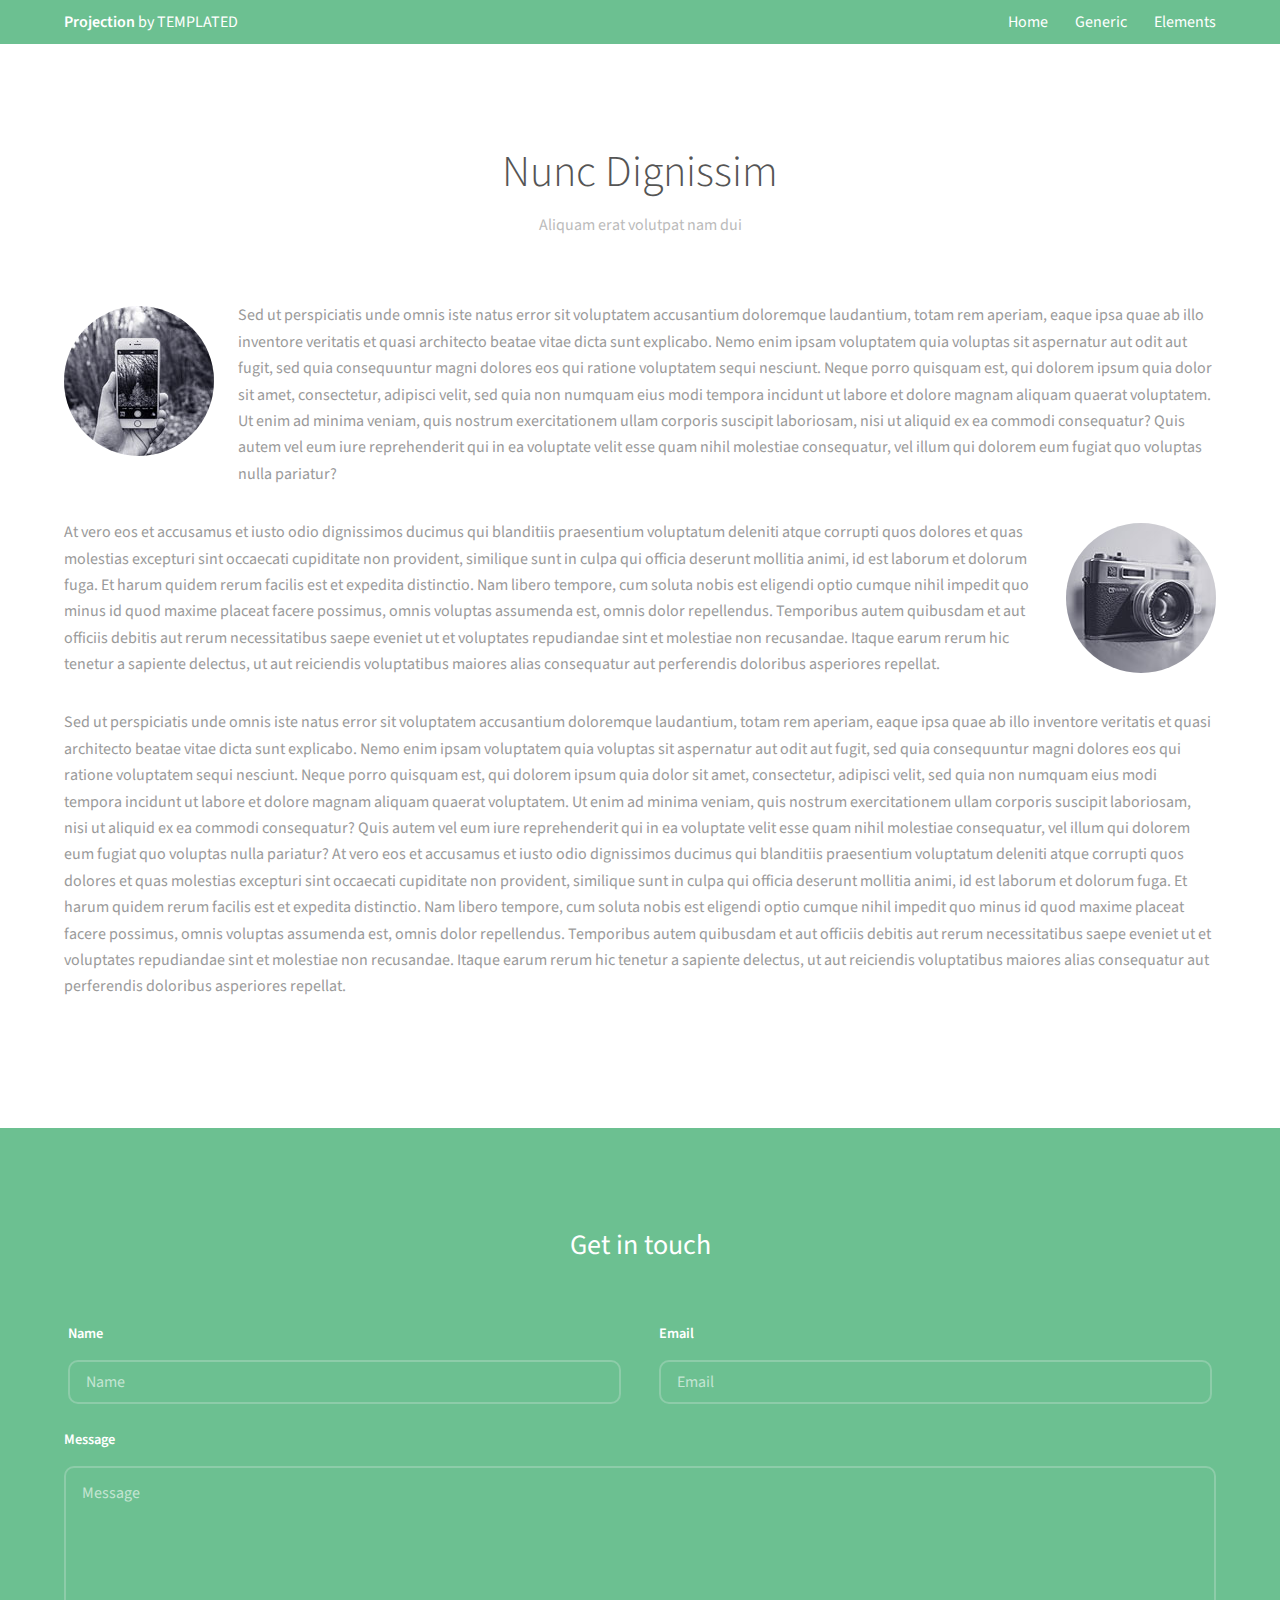
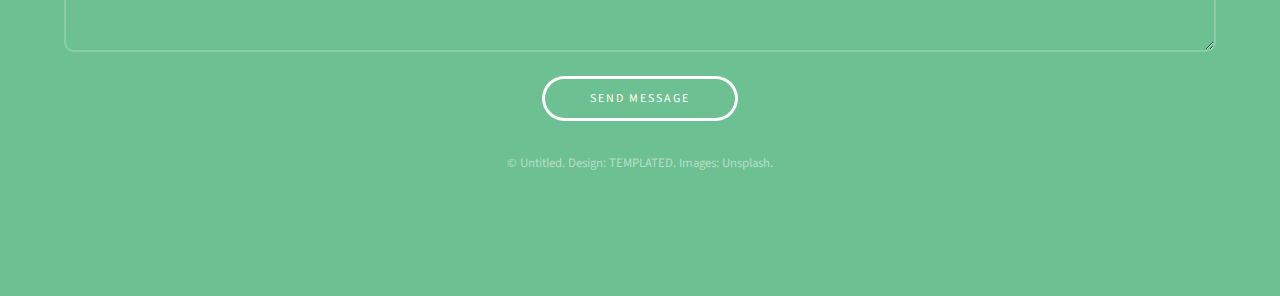
<file: templated-projection/generic.html>
<!DOCTYPE HTML>
<!--
	Projection by TEMPLATED
	templated.co @templatedco
	Released for free under the Creative Commons Attribution 3.0 license (templated.co/license)
-->
<html>
	<head>
		<title>Generic - Projection by TEMPLATED</title>
		<meta charset="utf-8" />
		<meta name="viewport" content="width=device-width, initial-scale=1" />
		<link rel="stylesheet" href="assets/css/main.css" />
	</head>
	<body class="subpage">

		<!-- Header -->
			<header id="header">
				<div class="inner">
					<a href="index.html" class="logo"><strong>Projection</strong> by TEMPLATED</a>
					<nav id="nav">
						<a href="index.html">Home</a>
						<a href="generic.html">Generic</a>
						<a href="elements.html">Elements</a>
					</nav>
					<a href="#navPanel" class="navPanelToggle"><span class="fa fa-bars"></span></a>
				</div>
			</header>

		<!-- Three -->
			<section id="three" class="wrapper">
				<div class="inner">
					<header class="align-center">
						<h2>Nunc Dignissim</h2>
						<p>Aliquam erat volutpat nam dui </p>
					</header>
					<div class="image round left">
						<img src="images/pic01.jpg" alt="Pic 01" />
					</div>
					<p>Sed ut perspiciatis unde omnis iste natus error sit voluptatem accusantium doloremque laudantium, totam rem aperiam, eaque ipsa quae ab illo inventore veritatis et quasi architecto beatae vitae dicta sunt explicabo. Nemo enim ipsam voluptatem quia voluptas sit aspernatur aut odit aut fugit, sed quia consequuntur magni dolores eos qui ratione voluptatem sequi nesciunt. Neque porro quisquam est, qui dolorem ipsum quia dolor sit amet, consectetur, adipisci velit, sed quia non numquam eius modi tempora incidunt ut labore et dolore magnam aliquam quaerat voluptatem. Ut enim ad minima veniam, quis nostrum exercitationem ullam corporis suscipit laboriosam, nisi ut aliquid ex ea commodi consequatur? Quis autem vel eum iure reprehenderit qui in ea voluptate velit esse quam nihil molestiae consequatur, vel illum qui dolorem eum fugiat quo voluptas nulla pariatur?</p>

					<div class="image round right">
						<img src="images/pic02.jpg" alt="Pic 02" />
					</div>
					<p>At vero eos et accusamus et iusto odio dignissimos ducimus qui blanditiis praesentium voluptatum deleniti atque corrupti quos dolores et quas molestias excepturi sint occaecati cupiditate non provident, similique sunt in culpa qui officia deserunt mollitia animi, id est laborum et dolorum fuga. Et harum quidem rerum facilis est et expedita distinctio. Nam libero tempore, cum soluta nobis est eligendi optio cumque nihil impedit quo minus id quod maxime placeat facere possimus, omnis voluptas assumenda est, omnis dolor repellendus. Temporibus autem quibusdam et aut officiis debitis aut rerum necessitatibus saepe eveniet ut et voluptates repudiandae sint et molestiae non recusandae. Itaque earum rerum hic tenetur a sapiente delectus, ut aut reiciendis voluptatibus maiores alias consequatur aut perferendis doloribus asperiores repellat.</p>

					<p>Sed ut perspiciatis unde omnis iste natus error sit voluptatem accusantium doloremque laudantium, totam rem aperiam, eaque ipsa quae ab illo inventore veritatis et quasi architecto beatae vitae dicta sunt explicabo. Nemo enim ipsam voluptatem quia voluptas sit aspernatur aut odit aut fugit, sed quia consequuntur magni dolores eos qui ratione voluptatem sequi nesciunt. Neque porro quisquam est, qui dolorem ipsum quia dolor sit amet, consectetur, adipisci velit, sed quia non numquam eius modi tempora incidunt ut labore et dolore magnam aliquam quaerat voluptatem. Ut enim ad minima veniam, quis nostrum exercitationem ullam corporis suscipit laboriosam, nisi ut aliquid ex ea commodi consequatur? Quis autem vel eum iure reprehenderit qui in ea voluptate velit esse quam nihil molestiae consequatur, vel illum qui dolorem eum fugiat quo voluptas nulla pariatur? At vero eos et accusamus et iusto odio dignissimos ducimus qui blanditiis praesentium voluptatum deleniti atque corrupti quos dolores et quas molestias excepturi sint occaecati cupiditate non provident, similique sunt in culpa qui officia deserunt mollitia animi, id est laborum et dolorum fuga. Et harum quidem rerum facilis est et expedita distinctio. Nam libero tempore, cum soluta nobis est eligendi optio cumque nihil impedit quo minus id quod maxime placeat facere possimus, omnis voluptas assumenda est, omnis dolor repellendus. Temporibus autem quibusdam et aut officiis debitis aut rerum necessitatibus saepe eveniet ut et voluptates repudiandae sint et molestiae non recusandae. Itaque earum rerum hic tenetur a sapiente delectus, ut aut reiciendis voluptatibus maiores alias consequatur aut perferendis doloribus asperiores repellat.</p>

				</div>
			</section>

		<!-- Footer -->
			<footer id="footer">
				<div class="inner">

					<h3>Get in touch</h3>

					<form action="#" method="post">

						<div class="field half first">
							<label for="name">Name</label>
							<input name="name" id="name" type="text" placeholder="Name">
						</div>
						<div class="field half">
							<label for="email">Email</label>
							<input name="email" id="email" type="email" placeholder="Email">
						</div>
						<div class="field">
							<label for="message">Message</label>
							<textarea name="message" id="message" rows="6" placeholder="Message"></textarea>
						</div>
						<ul class="actions">
							<li><input value="Send Message" class="button alt" type="submit"></li>
						</ul>
					</form>

					<div class="copyright">
						&copy; Untitled. Design: <a href="https://templated.co">TEMPLATED</a>. Images: <a href="https://unsplash.com">Unsplash</a>.
					</div>

				</div>
			</footer>

		<!-- Scripts -->
			<script src="assets/js/jquery.min.js"></script>
			<script src="assets/js/skel.min.js"></script>
			<script src="assets/js/util.js"></script>
			<script src="assets/js/main.js"></script>

	</body>
</html>
</file>
<file: templated-projection/assets/css/main.css>
@charset "UTF-8";
@import url(font-awesome.min.css);
@import "https://fonts.googleapis.com/css?family=Source+Sans+Pro:300,400,600";

/*
	Projection by TEMPLATED
	templated.co @templatedco
	Released for free under the Creative Commons Attribution 3.0 license (templated.co/license)
*/

/* Reset */

	html, body, div, span, applet, object, iframe, h1, h2, h3, h4, h5, h6, p, blockquote, pre, a, abbr, acronym, address, big, cite, code, del, dfn, em, img, ins, kbd, q, s, samp, small, strike, strong, sub, sup, tt, var, b, u, i, center, dl, dt, dd, ol, ul, li, fieldset, form, label, legend, table, caption, tbody, tfoot, thead, tr, th, td, article, aside, canvas, details, embed, figure, figcaption, footer, header, hgroup, menu, nav, output, ruby, section, summary, time, mark, audio, video {
		margin: 0;
		padding: 0;
		border: 0;
		font-size: 100%;
		font: inherit;
		vertical-align: baseline;
	}

	article, aside, details, figcaption, figure, footer, header, hgroup, menu, nav, section {
		display: block;
	}

	body {
		line-height: 1;
	}

	ol, ul {
		list-style: none;
	}

	blockquote, q {
		quotes: none;
	}

	blockquote:before, blockquote:after, q:before, q:after {
		content: '';
		content: none;
	}

	table {
		border-collapse: collapse;
		border-spacing: 0;
	}

	body {
		-webkit-text-size-adjust: none;
	}

/* Box Model */

	*, *:before, *:after {
		-moz-box-sizing: border-box;
		-webkit-box-sizing: border-box;
		box-sizing: border-box;
	}

/* Containers */

	.container {
		margin-left: auto;
		margin-right: auto;
	}

	.container.\31 25\25 {
		width: 100%;
		max-width: 100em;
		min-width: 80em;
	}

	.container.\37 5\25 {
		width: 60em;
	}

	.container.\35 0\25 {
		width: 40em;
	}

	.container.\32 5\25 {
		width: 20em;
	}

	.container {
		width: 80em;
	}

	@media screen and (max-width: 1680px) {

		.container.\31 25\25 {
			width: 100%;
			max-width: 100em;
			min-width: 80em;
		}

		.container.\37 5\25 {
			width: 60em;
		}

		.container.\35 0\25 {
			width: 40em;
		}

		.container.\32 5\25 {
			width: 20em;
		}

		.container {
			width: 80em;
		}

	}

	@media screen and (max-width: 1280px) {

		.container.\31 25\25 {
			width: 100%;
			max-width: 81.25em;
			min-width: 65em;
		}

		.container.\37 5\25 {
			width: 48.75em;
		}

		.container.\35 0\25 {
			width: 32.5em;
		}

		.container.\32 5\25 {
			width: 16.25em;
		}

		.container {
			width: 65em;
		}

	}

	@media screen and (max-width: 980px) {

		.container.\31 25\25 {
			width: 100%;
			max-width: 112.5%;
			min-width: 90%;
		}

		.container.\37 5\25 {
			width: 67.5%;
		}

		.container.\35 0\25 {
			width: 45%;
		}

		.container.\32 5\25 {
			width: 22.5%;
		}

		.container {
			width: 90%;
		}

	}

	@media screen and (max-width: 736px) {

		.container.\31 25\25 {
			width: 100%;
			max-width: 112.5%;
			min-width: 90%;
		}

		.container.\37 5\25 {
			width: 67.5%;
		}

		.container.\35 0\25 {
			width: 45%;
		}

		.container.\32 5\25 {
			width: 22.5%;
		}

		.container {
			width: 90% !important;
		}

	}

	@media screen and (max-width: 480px) {

		.container.\31 25\25 {
			width: 100%;
			max-width: 112.5%;
			min-width: 90%;
		}

		.container.\37 5\25 {
			width: 67.5%;
		}

		.container.\35 0\25 {
			width: 45%;
		}

		.container.\32 5\25 {
			width: 22.5%;
		}

		.container {
			width: 90% !important;
		}

	}

/* Grid */

	.row {
		border-bottom: solid 1px transparent;
		-moz-box-sizing: border-box;
		-webkit-box-sizing: border-box;
		box-sizing: border-box;
	}

	.row > * {
		float: left;
		-moz-box-sizing: border-box;
		-webkit-box-sizing: border-box;
		box-sizing: border-box;
	}

	.row:after, .row:before {
		content: '';
		display: block;
		clear: both;
		height: 0;
	}

	.row.uniform > * > :first-child {
		margin-top: 0;
	}

	.row.uniform > * > :last-child {
		margin-bottom: 0;
	}

	.row.\30 \25 > * {
		padding: 0 0 0 0em;
	}

	.row.\30 \25 {
		margin: 0 0 -1px 0em;
	}

	.row.uniform.\30 \25 > * {
		padding: 0em 0 0 0em;
	}

	.row.uniform.\30 \25 {
		margin: 0em 0 -1px 0em;
	}

	.row > * {
		padding: 0 0 0 2em;
	}

	.row {
		margin: 0 0 -1px -2em;
	}

	.row.uniform > * {
		padding: 2em 0 0 2em;
	}

	.row.uniform {
		margin: -2em 0 -1px -2em;
	}

	.row.\32 00\25 > * {
		padding: 0 0 0 4em;
	}

	.row.\32 00\25 {
		margin: 0 0 -1px -4em;
	}

	.row.uniform.\32 00\25 > * {
		padding: 4em 0 0 4em;
	}

	.row.uniform.\32 00\25 {
		margin: -4em 0 -1px -4em;
	}

	.row.\31 50\25 > * {
		padding: 0 0 0 3em;
	}

	.row.\31 50\25 {
		margin: 0 0 -1px -3em;
	}

	.row.uniform.\31 50\25 > * {
		padding: 3em 0 0 3em;
	}

	.row.uniform.\31 50\25 {
		margin: -3em 0 -1px -3em;
	}

	.row.\35 0\25 > * {
		padding: 0 0 0 1em;
	}

	.row.\35 0\25 {
		margin: 0 0 -1px -1em;
	}

	.row.uniform.\35 0\25 > * {
		padding: 1em 0 0 1em;
	}

	.row.uniform.\35 0\25 {
		margin: -1em 0 -1px -1em;
	}

	.row.\32 5\25 > * {
		padding: 0 0 0 0.5em;
	}

	.row.\32 5\25 {
		margin: 0 0 -1px -0.5em;
	}

	.row.uniform.\32 5\25 > * {
		padding: 0.5em 0 0 0.5em;
	}

	.row.uniform.\32 5\25 {
		margin: -0.5em 0 -1px -0.5em;
	}

	.\31 2u, .\31 2u\24 {
		width: 100%;
		clear: none;
		margin-left: 0;
	}

	.\31 1u, .\31 1u\24 {
		width: 91.6666666667%;
		clear: none;
		margin-left: 0;
	}

	.\31 0u, .\31 0u\24 {
		width: 83.3333333333%;
		clear: none;
		margin-left: 0;
	}

	.\39 u, .\39 u\24 {
		width: 75%;
		clear: none;
		margin-left: 0;
	}

	.\38 u, .\38 u\24 {
		width: 66.6666666667%;
		clear: none;
		margin-left: 0;
	}

	.\37 u, .\37 u\24 {
		width: 58.3333333333%;
		clear: none;
		margin-left: 0;
	}

	.\36 u, .\36 u\24 {
		width: 50%;
		clear: none;
		margin-left: 0;
	}

	.\35 u, .\35 u\24 {
		width: 41.6666666667%;
		clear: none;
		margin-left: 0;
	}

	.\34 u, .\34 u\24 {
		width: 33.3333333333%;
		clear: none;
		margin-left: 0;
	}

	.\33 u, .\33 u\24 {
		width: 25%;
		clear: none;
		margin-left: 0;
	}

	.\32 u, .\32 u\24 {
		width: 16.6666666667%;
		clear: none;
		margin-left: 0;
	}

	.\31 u, .\31 u\24 {
		width: 8.3333333333%;
		clear: none;
		margin-left: 0;
	}

	.\31 2u\24 + *,
	.\31 1u\24 + *,
	.\31 0u\24 + *,
	.\39 u\24 + *,
	.\38 u\24 + *,
	.\37 u\24 + *,
	.\36 u\24 + *,
	.\35 u\24 + *,
	.\34 u\24 + *,
	.\33 u\24 + *,
	.\32 u\24 + *,
	.\31 u\24 + * {
		clear: left;
	}

	.\-11u {
		margin-left: 91.66667%;
	}

	.\-10u {
		margin-left: 83.33333%;
	}

	.\-9u {
		margin-left: 75%;
	}

	.\-8u {
		margin-left: 66.66667%;
	}

	.\-7u {
		margin-left: 58.33333%;
	}

	.\-6u {
		margin-left: 50%;
	}

	.\-5u {
		margin-left: 41.66667%;
	}

	.\-4u {
		margin-left: 33.33333%;
	}

	.\-3u {
		margin-left: 25%;
	}

	.\-2u {
		margin-left: 16.66667%;
	}

	.\-1u {
		margin-left: 8.33333%;
	}

	@media screen and (max-width: 1680px) {

		.row > * {
			padding: 0 0 0 2em;
		}

		.row {
			margin: 0 0 -1px -2em;
		}

		.row.uniform > * {
			padding: 2em 0 0 2em;
		}

		.row.uniform {
			margin: -2em 0 -1px -2em;
		}

		.row.\32 00\25 > * {
			padding: 0 0 0 4em;
		}

		.row.\32 00\25 {
			margin: 0 0 -1px -4em;
		}

		.row.uniform.\32 00\25 > * {
			padding: 4em 0 0 4em;
		}

		.row.uniform.\32 00\25 {
			margin: -4em 0 -1px -4em;
		}

		.row.\31 50\25 > * {
			padding: 0 0 0 3em;
		}

		.row.\31 50\25 {
			margin: 0 0 -1px -3em;
		}

		.row.uniform.\31 50\25 > * {
			padding: 3em 0 0 3em;
		}

		.row.uniform.\31 50\25 {
			margin: -3em 0 -1px -3em;
		}

		.row.\35 0\25 > * {
			padding: 0 0 0 1em;
		}

		.row.\35 0\25 {
			margin: 0 0 -1px -1em;
		}

		.row.uniform.\35 0\25 > * {
			padding: 1em 0 0 1em;
		}

		.row.uniform.\35 0\25 {
			margin: -1em 0 -1px -1em;
		}

		.row.\32 5\25 > * {
			padding: 0 0 0 0.5em;
		}

		.row.\32 5\25 {
			margin: 0 0 -1px -0.5em;
		}

		.row.uniform.\32 5\25 > * {
			padding: 0.5em 0 0 0.5em;
		}

		.row.uniform.\32 5\25 {
			margin: -0.5em 0 -1px -0.5em;
		}

		.\31 2u\28xlarge\29, .\31 2u\24\28xlarge\29 {
			width: 100%;
			clear: none;
			margin-left: 0;
		}

		.\31 1u\28xlarge\29, .\31 1u\24\28xlarge\29 {
			width: 91.6666666667%;
			clear: none;
			margin-left: 0;
		}

		.\31 0u\28xlarge\29, .\31 0u\24\28xlarge\29 {
			width: 83.3333333333%;
			clear: none;
			margin-left: 0;
		}

		.\39 u\28xlarge\29, .\39 u\24\28xlarge\29 {
			width: 75%;
			clear: none;
			margin-left: 0;
		}

		.\38 u\28xlarge\29, .\38 u\24\28xlarge\29 {
			width: 66.6666666667%;
			clear: none;
			margin-left: 0;
		}

		.\37 u\28xlarge\29, .\37 u\24\28xlarge\29 {
			width: 58.3333333333%;
			clear: none;
			margin-left: 0;
		}

		.\36 u\28xlarge\29, .\36 u\24\28xlarge\29 {
			width: 50%;
			clear: none;
			margin-left: 0;
		}

		.\35 u\28xlarge\29, .\35 u\24\28xlarge\29 {
			width: 41.6666666667%;
			clear: none;
			margin-left: 0;
		}

		.\34 u\28xlarge\29, .\34 u\24\28xlarge\29 {
			width: 33.3333333333%;
			clear: none;
			margin-left: 0;
		}

		.\33 u\28xlarge\29, .\33 u\24\28xlarge\29 {
			width: 25%;
			clear: none;
			margin-left: 0;
		}

		.\32 u\28xlarge\29, .\32 u\24\28xlarge\29 {
			width: 16.6666666667%;
			clear: none;
			margin-left: 0;
		}

		.\31 u\28xlarge\29, .\31 u\24\28xlarge\29 {
			width: 8.3333333333%;
			clear: none;
			margin-left: 0;
		}

		.\31 2u\24\28xlarge\29 + *,
		.\31 1u\24\28xlarge\29 + *,
		.\31 0u\24\28xlarge\29 + *,
		.\39 u\24\28xlarge\29 + *,
		.\38 u\24\28xlarge\29 + *,
		.\37 u\24\28xlarge\29 + *,
		.\36 u\24\28xlarge\29 + *,
		.\35 u\24\28xlarge\29 + *,
		.\34 u\24\28xlarge\29 + *,
		.\33 u\24\28xlarge\29 + *,
		.\32 u\24\28xlarge\29 + *,
		.\31 u\24\28xlarge\29 + * {
			clear: left;
		}

		.\-11u\28xlarge\29 {
			margin-left: 91.66667%;
		}

		.\-10u\28xlarge\29 {
			margin-left: 83.33333%;
		}

		.\-9u\28xlarge\29 {
			margin-left: 75%;
		}

		.\-8u\28xlarge\29 {
			margin-left: 66.66667%;
		}

		.\-7u\28xlarge\29 {
			margin-left: 58.33333%;
		}

		.\-6u\28xlarge\29 {
			margin-left: 50%;
		}

		.\-5u\28xlarge\29 {
			margin-left: 41.66667%;
		}

		.\-4u\28xlarge\29 {
			margin-left: 33.33333%;
		}

		.\-3u\28xlarge\29 {
			margin-left: 25%;
		}

		.\-2u\28xlarge\29 {
			margin-left: 16.66667%;
		}

		.\-1u\28xlarge\29 {
			margin-left: 8.33333%;
		}

	}

	@media screen and (max-width: 1280px) {

		.row > * {
			padding: 0 0 0 1.5em;
		}

		.row {
			margin: 0 0 -1px -1.5em;
		}

		.row.uniform > * {
			padding: 1.5em 0 0 1.5em;
		}

		.row.uniform {
			margin: -1.5em 0 -1px -1.5em;
		}

		.row.\32 00\25 > * {
			padding: 0 0 0 3em;
		}

		.row.\32 00\25 {
			margin: 0 0 -1px -3em;
		}

		.row.uniform.\32 00\25 > * {
			padding: 3em 0 0 3em;
		}

		.row.uniform.\32 00\25 {
			margin: -3em 0 -1px -3em;
		}

		.row.\31 50\25 > * {
			padding: 0 0 0 2.25em;
		}

		.row.\31 50\25 {
			margin: 0 0 -1px -2.25em;
		}

		.row.uniform.\31 50\25 > * {
			padding: 2.25em 0 0 2.25em;
		}

		.row.uniform.\31 50\25 {
			margin: -2.25em 0 -1px -2.25em;
		}

		.row.\35 0\25 > * {
			padding: 0 0 0 0.75em;
		}

		.row.\35 0\25 {
			margin: 0 0 -1px -0.75em;
		}

		.row.uniform.\35 0\25 > * {
			padding: 0.75em 0 0 0.75em;
		}

		.row.uniform.\35 0\25 {
			margin: -0.75em 0 -1px -0.75em;
		}

		.row.\32 5\25 > * {
			padding: 0 0 0 0.375em;
		}

		.row.\32 5\25 {
			margin: 0 0 -1px -0.375em;
		}

		.row.uniform.\32 5\25 > * {
			padding: 0.375em 0 0 0.375em;
		}

		.row.uniform.\32 5\25 {
			margin: -0.375em 0 -1px -0.375em;
		}

		.\31 2u\28large\29, .\31 2u\24\28large\29 {
			width: 100%;
			clear: none;
			margin-left: 0;
		}

		.\31 1u\28large\29, .\31 1u\24\28large\29 {
			width: 91.6666666667%;
			clear: none;
			margin-left: 0;
		}

		.\31 0u\28large\29, .\31 0u\24\28large\29 {
			width: 83.3333333333%;
			clear: none;
			margin-left: 0;
		}

		.\39 u\28large\29, .\39 u\24\28large\29 {
			width: 75%;
			clear: none;
			margin-left: 0;
		}

		.\38 u\28large\29, .\38 u\24\28large\29 {
			width: 66.6666666667%;
			clear: none;
			margin-left: 0;
		}

		.\37 u\28large\29, .\37 u\24\28large\29 {
			width: 58.3333333333%;
			clear: none;
			margin-left: 0;
		}

		.\36 u\28large\29, .\36 u\24\28large\29 {
			width: 50%;
			clear: none;
			margin-left: 0;
		}

		.\35 u\28large\29, .\35 u\24\28large\29 {
			width: 41.6666666667%;
			clear: none;
			margin-left: 0;
		}

		.\34 u\28large\29, .\34 u\24\28large\29 {
			width: 33.3333333333%;
			clear: none;
			margin-left: 0;
		}

		.\33 u\28large\29, .\33 u\24\28large\29 {
			width: 25%;
			clear: none;
			margin-left: 0;
		}

		.\32 u\28large\29, .\32 u\24\28large\29 {
			width: 16.6666666667%;
			clear: none;
			margin-left: 0;
		}

		.\31 u\28large\29, .\31 u\24\28large\29 {
			width: 8.3333333333%;
			clear: none;
			margin-left: 0;
		}

		.\31 2u\24\28large\29 + *,
		.\31 1u\24\28large\29 + *,
		.\31 0u\24\28large\29 + *,
		.\39 u\24\28large\29 + *,
		.\38 u\24\28large\29 + *,
		.\37 u\24\28large\29 + *,
		.\36 u\24\28large\29 + *,
		.\35 u\24\28large\29 + *,
		.\34 u\24\28large\29 + *,
		.\33 u\24\28large\29 + *,
		.\32 u\24\28large\29 + *,
		.\31 u\24\28large\29 + * {
			clear: left;
		}

		.\-11u\28large\29 {
			margin-left: 91.66667%;
		}

		.\-10u\28large\29 {
			margin-left: 83.33333%;
		}

		.\-9u\28large\29 {
			margin-left: 75%;
		}

		.\-8u\28large\29 {
			margin-left: 66.66667%;
		}

		.\-7u\28large\29 {
			margin-left: 58.33333%;
		}

		.\-6u\28large\29 {
			margin-left: 50%;
		}

		.\-5u\28large\29 {
			margin-left: 41.66667%;
		}

		.\-4u\28large\29 {
			margin-left: 33.33333%;
		}

		.\-3u\28large\29 {
			margin-left: 25%;
		}

		.\-2u\28large\29 {
			margin-left: 16.66667%;
		}

		.\-1u\28large\29 {
			margin-left: 8.33333%;
		}

	}

	@media screen and (max-width: 980px) {

		.row > * {
			padding: 0 0 0 1.5em;
		}

		.row {
			margin: 0 0 -1px -1.5em;
		}

		.row.uniform > * {
			padding: 1.5em 0 0 1.5em;
		}

		.row.uniform {
			margin: -1.5em 0 -1px -1.5em;
		}

		.row.\32 00\25 > * {
			padding: 0 0 0 3em;
		}

		.row.\32 00\25 {
			margin: 0 0 -1px -3em;
		}

		.row.uniform.\32 00\25 > * {
			padding: 3em 0 0 3em;
		}

		.row.uniform.\32 00\25 {
			margin: -3em 0 -1px -3em;
		}

		.row.\31 50\25 > * {
			padding: 0 0 0 2.25em;
		}

		.row.\31 50\25 {
			margin: 0 0 -1px -2.25em;
		}

		.row.uniform.\31 50\25 > * {
			padding: 2.25em 0 0 2.25em;
		}

		.row.uniform.\31 50\25 {
			margin: -2.25em 0 -1px -2.25em;
		}

		.row.\35 0\25 > * {
			padding: 0 0 0 0.75em;
		}

		.row.\35 0\25 {
			margin: 0 0 -1px -0.75em;
		}

		.row.uniform.\35 0\25 > * {
			padding: 0.75em 0 0 0.75em;
		}

		.row.uniform.\35 0\25 {
			margin: -0.75em 0 -1px -0.75em;
		}

		.row.\32 5\25 > * {
			padding: 0 0 0 0.375em;
		}

		.row.\32 5\25 {
			margin: 0 0 -1px -0.375em;
		}

		.row.uniform.\32 5\25 > * {
			padding: 0.375em 0 0 0.375em;
		}

		.row.uniform.\32 5\25 {
			margin: -0.375em 0 -1px -0.375em;
		}

		.\31 2u\28medium\29, .\31 2u\24\28medium\29 {
			width: 100%;
			clear: none;
			margin-left: 0;
		}

		.\31 1u\28medium\29, .\31 1u\24\28medium\29 {
			width: 91.6666666667%;
			clear: none;
			margin-left: 0;
		}

		.\31 0u\28medium\29, .\31 0u\24\28medium\29 {
			width: 83.3333333333%;
			clear: none;
			margin-left: 0;
		}

		.\39 u\28medium\29, .\39 u\24\28medium\29 {
			width: 75%;
			clear: none;
			margin-left: 0;
		}

		.\38 u\28medium\29, .\38 u\24\28medium\29 {
			width: 66.6666666667%;
			clear: none;
			margin-left: 0;
		}

		.\37 u\28medium\29, .\37 u\24\28medium\29 {
			width: 58.3333333333%;
			clear: none;
			margin-left: 0;
		}

		.\36 u\28medium\29, .\36 u\24\28medium\29 {
			width: 50%;
			clear: none;
			margin-left: 0;
		}

		.\35 u\28medium\29, .\35 u\24\28medium\29 {
			width: 41.6666666667%;
			clear: none;
			margin-left: 0;
		}

		.\34 u\28medium\29, .\34 u\24\28medium\29 {
			width: 33.3333333333%;
			clear: none;
			margin-left: 0;
		}

		.\33 u\28medium\29, .\33 u\24\28medium\29 {
			width: 25%;
			clear: none;
			margin-left: 0;
		}

		.\32 u\28medium\29, .\32 u\24\28medium\29 {
			width: 16.6666666667%;
			clear: none;
			margin-left: 0;
		}

		.\31 u\28medium\29, .\31 u\24\28medium\29 {
			width: 8.3333333333%;
			clear: none;
			margin-left: 0;
		}

		.\31 2u\24\28medium\29 + *,
		.\31 1u\24\28medium\29 + *,
		.\31 0u\24\28medium\29 + *,
		.\39 u\24\28medium\29 + *,
		.\38 u\24\28medium\29 + *,
		.\37 u\24\28medium\29 + *,
		.\36 u\24\28medium\29 + *,
		.\35 u\24\28medium\29 + *,
		.\34 u\24\28medium\29 + *,
		.\33 u\24\28medium\29 + *,
		.\32 u\24\28medium\29 + *,
		.\31 u\24\28medium\29 + * {
			clear: left;
		}

		.\-11u\28medium\29 {
			margin-left: 91.66667%;
		}

		.\-10u\28medium\29 {
			margin-left: 83.33333%;
		}

		.\-9u\28medium\29 {
			margin-left: 75%;
		}

		.\-8u\28medium\29 {
			margin-left: 66.66667%;
		}

		.\-7u\28medium\29 {
			margin-left: 58.33333%;
		}

		.\-6u\28medium\29 {
			margin-left: 50%;
		}

		.\-5u\28medium\29 {
			margin-left: 41.66667%;
		}

		.\-4u\28medium\29 {
			margin-left: 33.33333%;
		}

		.\-3u\28medium\29 {
			margin-left: 25%;
		}

		.\-2u\28medium\29 {
			margin-left: 16.66667%;
		}

		.\-1u\28medium\29 {
			margin-left: 8.33333%;
		}

	}

	@media screen and (max-width: 736px) {

		.row > * {
			padding: 0 0 0 1.25em;
		}

		.row {
			margin: 0 0 -1px -1.25em;
		}

		.row.uniform > * {
			padding: 1.25em 0 0 1.25em;
		}

		.row.uniform {
			margin: -1.25em 0 -1px -1.25em;
		}

		.row.\32 00\25 > * {
			padding: 0 0 0 2.5em;
		}

		.row.\32 00\25 {
			margin: 0 0 -1px -2.5em;
		}

		.row.uniform.\32 00\25 > * {
			padding: 2.5em 0 0 2.5em;
		}

		.row.uniform.\32 00\25 {
			margin: -2.5em 0 -1px -2.5em;
		}

		.row.\31 50\25 > * {
			padding: 0 0 0 1.875em;
		}

		.row.\31 50\25 {
			margin: 0 0 -1px -1.875em;
		}

		.row.uniform.\31 50\25 > * {
			padding: 1.875em 0 0 1.875em;
		}

		.row.uniform.\31 50\25 {
			margin: -1.875em 0 -1px -1.875em;
		}

		.row.\35 0\25 > * {
			padding: 0 0 0 0.625em;
		}

		.row.\35 0\25 {
			margin: 0 0 -1px -0.625em;
		}

		.row.uniform.\35 0\25 > * {
			padding: 0.625em 0 0 0.625em;
		}

		.row.uniform.\35 0\25 {
			margin: -0.625em 0 -1px -0.625em;
		}

		.row.\32 5\25 > * {
			padding: 0 0 0 0.3125em;
		}

		.row.\32 5\25 {
			margin: 0 0 -1px -0.3125em;
		}

		.row.uniform.\32 5\25 > * {
			padding: 0.3125em 0 0 0.3125em;
		}

		.row.uniform.\32 5\25 {
			margin: -0.3125em 0 -1px -0.3125em;
		}

		.\31 2u\28small\29, .\31 2u\24\28small\29 {
			width: 100%;
			clear: none;
			margin-left: 0;
		}

		.\31 1u\28small\29, .\31 1u\24\28small\29 {
			width: 91.6666666667%;
			clear: none;
			margin-left: 0;
		}

		.\31 0u\28small\29, .\31 0u\24\28small\29 {
			width: 83.3333333333%;
			clear: none;
			margin-left: 0;
		}

		.\39 u\28small\29, .\39 u\24\28small\29 {
			width: 75%;
			clear: none;
			margin-left: 0;
		}

		.\38 u\28small\29, .\38 u\24\28small\29 {
			width: 66.6666666667%;
			clear: none;
			margin-left: 0;
		}

		.\37 u\28small\29, .\37 u\24\28small\29 {
			width: 58.3333333333%;
			clear: none;
			margin-left: 0;
		}

		.\36 u\28small\29, .\36 u\24\28small\29 {
			width: 50%;
			clear: none;
			margin-left: 0;
		}

		.\35 u\28small\29, .\35 u\24\28small\29 {
			width: 41.6666666667%;
			clear: none;
			margin-left: 0;
		}

		.\34 u\28small\29, .\34 u\24\28small\29 {
			width: 33.3333333333%;
			clear: none;
			margin-left: 0;
		}

		.\33 u\28small\29, .\33 u\24\28small\29 {
			width: 25%;
			clear: none;
			margin-left: 0;
		}

		.\32 u\28small\29, .\32 u\24\28small\29 {
			width: 16.6666666667%;
			clear: none;
			margin-left: 0;
		}

		.\31 u\28small\29, .\31 u\24\28small\29 {
			width: 8.3333333333%;
			clear: none;
			margin-left: 0;
		}

		.\31 2u\24\28small\29 + *,
		.\31 1u\24\28small\29 + *,
		.\31 0u\24\28small\29 + *,
		.\39 u\24\28small\29 + *,
		.\38 u\24\28small\29 + *,
		.\37 u\24\28small\29 + *,
		.\36 u\24\28small\29 + *,
		.\35 u\24\28small\29 + *,
		.\34 u\24\28small\29 + *,
		.\33 u\24\28small\29 + *,
		.\32 u\24\28small\29 + *,
		.\31 u\24\28small\29 + * {
			clear: left;
		}

		.\-11u\28small\29 {
			margin-left: 91.66667%;
		}

		.\-10u\28small\29 {
			margin-left: 83.33333%;
		}

		.\-9u\28small\29 {
			margin-left: 75%;
		}

		.\-8u\28small\29 {
			margin-left: 66.66667%;
		}

		.\-7u\28small\29 {
			margin-left: 58.33333%;
		}

		.\-6u\28small\29 {
			margin-left: 50%;
		}

		.\-5u\28small\29 {
			margin-left: 41.66667%;
		}

		.\-4u\28small\29 {
			margin-left: 33.33333%;
		}

		.\-3u\28small\29 {
			margin-left: 25%;
		}

		.\-2u\28small\29 {
			margin-left: 16.66667%;
		}

		.\-1u\28small\29 {
			margin-left: 8.33333%;
		}

	}

	@media screen and (max-width: 480px) {

		.row > * {
			padding: 0 0 0 1.25em;
		}

		.row {
			margin: 0 0 -1px -1.25em;
		}

		.row.uniform > * {
			padding: 1.25em 0 0 1.25em;
		}

		.row.uniform {
			margin: -1.25em 0 -1px -1.25em;
		}

		.row.\32 00\25 > * {
			padding: 0 0 0 2.5em;
		}

		.row.\32 00\25 {
			margin: 0 0 -1px -2.5em;
		}

		.row.uniform.\32 00\25 > * {
			padding: 2.5em 0 0 2.5em;
		}

		.row.uniform.\32 00\25 {
			margin: -2.5em 0 -1px -2.5em;
		}

		.row.\31 50\25 > * {
			padding: 0 0 0 1.875em;
		}

		.row.\31 50\25 {
			margin: 0 0 -1px -1.875em;
		}

		.row.uniform.\31 50\25 > * {
			padding: 1.875em 0 0 1.875em;
		}

		.row.uniform.\31 50\25 {
			margin: -1.875em 0 -1px -1.875em;
		}

		.row.\35 0\25 > * {
			padding: 0 0 0 0.625em;
		}

		.row.\35 0\25 {
			margin: 0 0 -1px -0.625em;
		}

		.row.uniform.\35 0\25 > * {
			padding: 0.625em 0 0 0.625em;
		}

		.row.uniform.\35 0\25 {
			margin: -0.625em 0 -1px -0.625em;
		}

		.row.\32 5\25 > * {
			padding: 0 0 0 0.3125em;
		}

		.row.\32 5\25 {
			margin: 0 0 -1px -0.3125em;
		}

		.row.uniform.\32 5\25 > * {
			padding: 0.3125em 0 0 0.3125em;
		}

		.row.uniform.\32 5\25 {
			margin: -0.3125em 0 -1px -0.3125em;
		}

		.\31 2u\28xsmall\29, .\31 2u\24\28xsmall\29 {
			width: 100%;
			clear: none;
			margin-left: 0;
		}

		.\31 1u\28xsmall\29, .\31 1u\24\28xsmall\29 {
			width: 91.6666666667%;
			clear: none;
			margin-left: 0;
		}

		.\31 0u\28xsmall\29, .\31 0u\24\28xsmall\29 {
			width: 83.3333333333%;
			clear: none;
			margin-left: 0;
		}

		.\39 u\28xsmall\29, .\39 u\24\28xsmall\29 {
			width: 75%;
			clear: none;
			margin-left: 0;
		}

		.\38 u\28xsmall\29, .\38 u\24\28xsmall\29 {
			width: 66.6666666667%;
			clear: none;
			margin-left: 0;
		}

		.\37 u\28xsmall\29, .\37 u\24\28xsmall\29 {
			width: 58.3333333333%;
			clear: none;
			margin-left: 0;
		}

		.\36 u\28xsmall\29, .\36 u\24\28xsmall\29 {
			width: 50%;
			clear: none;
			margin-left: 0;
		}

		.\35 u\28xsmall\29, .\35 u\24\28xsmall\29 {
			width: 41.6666666667%;
			clear: none;
			margin-left: 0;
		}

		.\34 u\28xsmall\29, .\34 u\24\28xsmall\29 {
			width: 33.3333333333%;
			clear: none;
			margin-left: 0;
		}

		.\33 u\28xsmall\29, .\33 u\24\28xsmall\29 {
			width: 25%;
			clear: none;
			margin-left: 0;
		}

		.\32 u\28xsmall\29, .\32 u\24\28xsmall\29 {
			width: 16.6666666667%;
			clear: none;
			margin-left: 0;
		}

		.\31 u\28xsmall\29, .\31 u\24\28xsmall\29 {
			width: 8.3333333333%;
			clear: none;
			margin-left: 0;
		}

		.\31 2u\24\28xsmall\29 + *,
		.\31 1u\24\28xsmall\29 + *,
		.\31 0u\24\28xsmall\29 + *,
		.\39 u\24\28xsmall\29 + *,
		.\38 u\24\28xsmall\29 + *,
		.\37 u\24\28xsmall\29 + *,
		.\36 u\24\28xsmall\29 + *,
		.\35 u\24\28xsmall\29 + *,
		.\34 u\24\28xsmall\29 + *,
		.\33 u\24\28xsmall\29 + *,
		.\32 u\24\28xsmall\29 + *,
		.\31 u\24\28xsmall\29 + * {
			clear: left;
		}

		.\-11u\28xsmall\29 {
			margin-left: 91.66667%;
		}

		.\-10u\28xsmall\29 {
			margin-left: 83.33333%;
		}

		.\-9u\28xsmall\29 {
			margin-left: 75%;
		}

		.\-8u\28xsmall\29 {
			margin-left: 66.66667%;
		}

		.\-7u\28xsmall\29 {
			margin-left: 58.33333%;
		}

		.\-6u\28xsmall\29 {
			margin-left: 50%;
		}

		.\-5u\28xsmall\29 {
			margin-left: 41.66667%;
		}

		.\-4u\28xsmall\29 {
			margin-left: 33.33333%;
		}

		.\-3u\28xsmall\29 {
			margin-left: 25%;
		}

		.\-2u\28xsmall\29 {
			margin-left: 16.66667%;
		}

		.\-1u\28xsmall\29 {
			margin-left: 8.33333%;
		}

	}

/* Basic */

	@-ms-viewport {
		width: device-width;
	}

	body {
		-ms-overflow-style: scrollbar;
	}

	@media screen and (max-width: 480px) {

		html, body {
			min-width: 320px;
		}

	}

	body {
		background: #fff;
	}

		body.is-loading *, body.is-loading *:before, body.is-loading *:after {
			-moz-animation: none !important;
			-webkit-animation: none !important;
			-ms-animation: none !important;
			animation: none !important;
			-moz-transition: none !important;
			-webkit-transition: none !important;
			-ms-transition: none !important;
			transition: none !important;
		}

/* Type */

	body, input, select, textarea {
		color: #9a9a9a;
		font-family: "Source Sans Pro", Arial, Helvetica, sans-serif;
		font-size: 14pt;
		font-weight: 400;
		line-height: 1.65;
	}

		@media screen and (max-width: 1680px) {

			body, input, select, textarea {
				font-size: 12pt;
			}

		}

		@media screen and (max-width: 1280px) {

			body, input, select, textarea {
				font-size: 12pt;
			}

		}

		@media screen and (max-width: 980px) {

			body, input, select, textarea {
				font-size: 12pt;
			}

		}

		@media screen and (max-width: 736px) {

			body, input, select, textarea {
				font-size: 12pt;
			}

		}

		@media screen and (max-width: 480px) {

			body, input, select, textarea {
				font-size: 12pt;
			}

		}

	a {
		color: #6cc091;
		text-decoration: underline;
	}

		a:hover {
			text-decoration: none;
		}

	strong, b {
		color: #555;
		font-weight: 600;
	}

	em, i {
		font-style: italic;
	}

	p {
		margin: 0 0 2em 0;
	}

	h1, h2, h3, h4, h5, h6 {
		color: #555;
		font-weight: 400;
		line-height: 1.5;
		margin: 0 0 1em 0;
	}

		h1 a, h2 a, h3 a, h4 a, h5 a, h6 a {
			color: inherit;
			text-decoration: none;
		}

	h2 {
		font-size: 1.85em;
		font-weight: 300;
	}

	h3 {
		font-size: 1.75em;
	}

		@media screen and (max-width: 480px) {

			h3 {
				font-size: 1.25em;
			}

		}

	h4 {
		font-size: 1.5em;
	}

	h5 {
		font-size: 0.9em;
	}

	h6 {
		font-size: 0.7em;
	}

	sub {
		font-size: 0.8em;
		position: relative;
		top: 0.5em;
	}

	sup {
		font-size: 0.8em;
		position: relative;
		top: -0.5em;
	}

	blockquote {
		border-left: solid 4px #dbdbdb;
		font-style: italic;
		margin: 0 0 2em 0;
		padding: 0.5em 0 0.5em 2em;
	}

	code {
		background: rgba(144, 144, 144, 0.075);
		border-radius: 0;
		border: solid 1px #dbdbdb;
		font-family: "Courier New", monospace;
		font-size: 0.9em;
		margin: 0 0.25em;
		padding: 0.25em 0.65em;
	}

	pre {
		-webkit-overflow-scrolling: touch;
		font-family: "Courier New", monospace;
		font-size: 0.9em;
		margin: 0 0 2em 0;
	}

		pre code {
			display: block;
			line-height: 1.75;
			padding: 1em 1.5em;
			overflow-x: auto;
		}

	hr {
		border: 0;
		border-bottom: solid 1px #dbdbdb;
		margin: 2em 0;
	}

		hr.major {
			margin: 3em 0;
		}

	.align-left {
		text-align: left;
	}

	.align-center {
		text-align: center;
	}

	.align-right {
		text-align: right;
	}

	.inner {
		max-width: 75em;
		margin: 0 auto;
	}

		@media screen and (max-width: 1280px) {

			.inner {
				max-width: 90%;
			}

		}

		@media screen and (max-width: 480px) {

			.inner {
				max-width: 90%;
			}

		}

/* Section/Article */

	section.special, article.special {
		text-align: center;
	}

		section.special article, article.special article {
			text-align: left;
		}

	section.wrapper, article.wrapper {
		padding: 6em 0;
	}

		section.wrapper header, article.wrapper header {
			margin-bottom: 4em;
		}

			section.wrapper header h2, article.wrapper header h2 {
				font-size: 2.75em;
				margin: 0 0 .5em 0;
			}

			section.wrapper header p, article.wrapper header p {
				font-size: 1em;
			}

		section.wrapper article header, article.wrapper article header {
			margin: 0;
		}

		@media screen and (max-width: 980px) {

			section.wrapper, article.wrapper {
				padding: 4em 0;
			}

		}

		@media screen and (max-width: 736px) {

			section.wrapper, article.wrapper {
				padding: 3em 0;
			}

				section.wrapper header, article.wrapper header {
					margin-bottom: 2em;
				}

					section.wrapper header h2, article.wrapper header h2 {
						font-size: 2em;
					}

					section.wrapper header p, article.wrapper header p {
						font-size: .9em;
					}

		}

		@media screen and (max-width: 480px) {

			section.wrapper article, article.wrapper article {
				text-align: center;
			}

		}

	header p {
		color: #bbb;
		position: relative;
		margin: 0 0 1.5em 0;
	}

	header h2 + p {
		font-size: 1.25em;
		margin-top: -1em;
	}

	header h3 + p {
		font-size: 1.1em;
		margin-top: -0.8em;
	}

	header h4 + p,
	header h5 + p,
	header h6 + p {
		font-size: 0.9em;
		margin-top: -0.6em;
	}

/* Flex */

	.flex {
		display: -ms-flexbox;
		-ms-flex-wrap: wrap;
		-ms-flex-pack: justify;
		-moz-justify-content: space-between;
		-webkit-justify-content: space-between;
		-ms-justify-content: space-between;
		justify-content: space-between;
		display: -moz-flex;
		display: -webkit-flex;
		display: -ms-flex;
		display: flex;
		-moz-flex-wrap: wrap;
		-webkit-flex-wrap: wrap;
		-ms-flex-wrap: wrap;
		flex-wrap: wrap;
		width: 100%;
	}

		.flex.flex-2 {
			-moz-justify-content: space-between;
			-webkit-justify-content: space-between;
			-ms-justify-content: space-between;
			justify-content: space-between;
		}

			.flex.flex-2 article {
				width: 50%;
			}

		@media screen and (max-width: 980px) {

			.flex.flex-2 article {
				width: 100%;
				margin-bottom: 3em;
			}

				.flex.flex-2 article:last-child {
					margin-bottom: 0;
				}

		}

		@media screen and (max-width: 480px) {

			.flex.flex-2 br {
				display: none;
			}

		}

/* Form */

	form {
		margin: 0 0 2em 0;
	}

		form .field {
			margin-bottom: 1.5em;
		}

			form .field.half {
				display: inline-block;
				width: 48%;
			}

				form .field.half.first {
					margin-right: 3%;
				}

		@media screen and (max-width: 980px) {

			form .field.half {
				display: block;
				width: 100%;
			}

				form .field.half.first {
					margin-right: 0;
				}

		}

	label {
		color: #555;
		display: block;
		font-size: 0.9em;
		font-weight: 600;
		margin: 0 0 1em 0;
	}

	input[type="text"],
	input[type="password"],
	input[type="email"],
	input[type="tel"],
	select,
	textarea {
		-moz-appearance: none;
		-webkit-appearance: none;
		-ms-appearance: none;
		appearance: none;
		background: #6cc091;
		border-radius: 10px;
		border: none;
		border: solid 2px #8dcca9;
		color: #fff;
		display: block;
		outline: 0;
		padding: 0 1em;
		text-decoration: none;
		width: 100%;
	}

		input[type="text"]:invalid,
		input[type="password"]:invalid,
		input[type="email"]:invalid,
		input[type="tel"]:invalid,
		select:invalid,
		textarea:invalid {
			box-shadow: none;
		}

		input[type="text"]:focus,
		input[type="password"]:focus,
		input[type="email"]:focus,
		input[type="tel"]:focus,
		select:focus,
		textarea:focus {
			border-color: #4bae77;
			box-shadow: 0 0 0 1px #4bae77;
		}

	.select-wrapper {
		text-decoration: none;
		display: block;
		position: relative;
	}

		.select-wrapper:before {
			content: "";
			-moz-osx-font-smoothing: grayscale;
			-webkit-font-smoothing: antialiased;
			font-family: FontAwesome;
			font-style: normal;
			font-weight: normal;
			text-transform: none !important;
		}

		.select-wrapper:before {
			color: #fff;
			display: block;
			height: 2.75em;
			line-height: 2.75em;
			pointer-events: none;
			position: absolute;
			right: 0;
			text-align: center;
			top: 0;
			width: 2.75em;
		}

		.select-wrapper select::-ms-expand {
			display: none;
		}

	input[type="text"],
	input[type="password"],
	input[type="email"],
	select {
		height: 2.75em;
	}

	textarea {
		padding: 0.75em 1em;
	}

	input[type="checkbox"],
	input[type="radio"] {
		-moz-appearance: none;
		-webkit-appearance: none;
		-ms-appearance: none;
		appearance: none;
		display: block;
		float: left;
		margin-right: -2em;
		opacity: 0;
		width: 1em;
		z-index: -1;
	}

		input[type="checkbox"] + label,
		input[type="radio"] + label {
			text-decoration: none;
			color: #9a9a9a;
			cursor: pointer;
			display: inline-block;
			font-size: 1em;
			font-weight: 400;
			padding-left: 2.4em;
			padding-right: 0.75em;
			position: relative;
		}

			input[type="checkbox"] + label:before,
			input[type="radio"] + label:before {
				-moz-osx-font-smoothing: grayscale;
				-webkit-font-smoothing: antialiased;
				font-family: FontAwesome;
				font-style: normal;
				font-weight: normal;
				text-transform: none !important;
			}

			input[type="checkbox"] + label:before,
			input[type="radio"] + label:before {
				background: rgba(144, 144, 144, 0.075);
				border-radius: 0;
				border: solid 1px #8dcca9;
				content: '';
				display: inline-block;
				height: 1.65em;
				left: 0;
				line-height: 1.58125em;
				position: absolute;
				text-align: center;
				top: 0;
				width: 1.65em;
			}

		input[type="checkbox"]:checked + label:before,
		input[type="radio"]:checked + label:before {
			background: #6cc091;
			border-color: #6cc091;
			color: #ffffff;
			content: '\f00c';
		}

		input[type="checkbox"]:focus + label:before,
		input[type="radio"]:focus + label:before {
			border-color: #6cc091;
			box-shadow: 0 0 0 1px #6cc091;
		}

	input[type="checkbox"] + label:before {
		border-radius: 0;
	}

	input[type="radio"] + label:before {
		border-radius: 100%;
	}

	::-webkit-input-placeholder {
		color: #c4e5d3 !important;
		opacity: 1.0;
	}

	:-moz-placeholder {
		color: #c4e5d3 !important;
		opacity: 1.0;
	}

	::-moz-placeholder {
		color: #c4e5d3 !important;
		opacity: 1.0;
	}

	:-ms-input-placeholder {
		color: #c4e5d3 !important;
		opacity: 1.0;
	}

	.formerize-placeholder {
		color: #c4e5d3 !important;
		opacity: 1.0;
	}

/* Box */

	.box {
		border: solid 1px #dbdbdb;
		margin-bottom: 2em;
		padding: 1.5em;
	}

		.box > :last-child,
		.box > :last-child > :last-child,
		.box > :last-child > :last-child > :last-child {
			margin-bottom: 0;
		}

		.box.alt {
			border: 0;
			border-radius: 0;
			padding: 0;
		}

		.box.person {
			border: solid 1px #8dcca9;
			padding: 3em 1.5em;
		}

			.box.person h3 {
				margin: 0;
			}

			.box.person .image {
				margin-bottom: 1em;
			}

				.box.person .image img {
					max-width: 100%;
				}

/* Icon */

	.icon {
		text-decoration: none;
		border-bottom: none;
		position: relative;
	}

		.icon:before {
			-moz-osx-font-smoothing: grayscale;
			-webkit-font-smoothing: antialiased;
			font-family: FontAwesome;
			font-style: normal;
			font-weight: normal;
			text-transform: none !important;
		}

		.icon > .label {
			display: none;
		}

/* Image */

	.image {
		border-radius: 0;
		border: 0;
		display: inline-block;
		position: relative;
	}

		.image img {
			border-radius: 0;
			display: block;
		}

		.image.left, .image.right {
			max-width: 40%;
		}

			.image.left img, .image.right img {
				width: 100%;
			}

		.image.round img {
			border-radius: 100%;
		}

		.image.left {
			float: left;
			padding: 0 1.5em 1em 0;
			top: 0.25em;
		}

		.image.right {
			float: right;
			padding: 0 0 1em 1.5em;
			top: 0.25em;
		}

		.image.fit {
			display: block;
			margin: 0 0 2em 0;
			width: 100%;
		}

			.image.fit img {
				width: 100%;
			}

		.image.main {
			display: block;
			margin: 0 0 3em 0;
			width: 100%;
		}

			.image.main img {
				width: 100%;
			}

/* List */

	ol {
		list-style: decimal;
		margin: 0 0 2em 0;
		padding-left: 1.25em;
	}

		ol li {
			padding-left: 0.25em;
		}

	ul {
		list-style: disc;
		margin: 0 0 2em 0;
		padding-left: 1em;
	}

		ul li {
			padding-left: 0.5em;
		}

		ul.alt {
			list-style: none;
			padding-left: 0;
		}

			ul.alt li {
				border-top: solid 1px #dbdbdb;
				padding: 0.5em 0;
			}

				ul.alt li:first-child {
					border-top: 0;
					padding-top: 0;
				}

			ul.alt.dark li {
				border-top: solid 1px rgba(0, 0, 0, 0.25);
			}

		ul.icons {
			cursor: default;
			list-style: none;
			padding-left: 0;
		}

			ul.icons li {
				display: inline-block;
				padding: 0 1em 0 0;
			}

				ul.icons li:last-child {
					padding-right: 0;
				}

				ul.icons li .icon:before {
					font-size: 2em;
				}

		ul.actions {
			cursor: default;
			list-style: none;
			padding-left: 0;
		}

			ul.actions li {
				display: inline-block;
				padding: 0 1em 0 0;
				vertical-align: middle;
			}

				ul.actions li:last-child {
					padding-right: 0;
				}

			ul.actions.small li {
				padding: 0 0.5em 0 0;
			}

			ul.actions.vertical li {
				display: block;
				padding: 1em 0 0 0;
			}

				ul.actions.vertical li:first-child {
					padding-top: 0;
				}

				ul.actions.vertical li > * {
					margin-bottom: 0;
				}

			ul.actions.vertical.small li {
				padding: 0.5em 0 0 0;
			}

				ul.actions.vertical.small li:first-child {
					padding-top: 0;
				}

			ul.actions.fit {
				display: table;
				margin-left: -1em;
				padding: 0;
				table-layout: fixed;
				width: calc(100% + 1em);
			}

				ul.actions.fit li {
					display: table-cell;
					padding: 0 0 0 1em;
				}

					ul.actions.fit li > * {
						margin-bottom: 0;
					}

				ul.actions.fit.small {
					margin-left: -0.5em;
					width: calc(100% + 0.5em);
				}

					ul.actions.fit.small li {
						padding: 0 0 0 0.5em;
					}

			@media screen and (max-width: 480px) {

				ul.actions {
					margin: 0 0 2em 0;
				}

					ul.actions li {
						padding: 1em 0 0 0;
						display: block;
						text-align: center;
						width: 100%;
					}

						ul.actions li:first-child {
							padding-top: 0;
						}

						ul.actions li > * {
							width: 100%;
							margin: 0 !important;
						}

							ul.actions li > *.icon:before {
								margin-left: -2em;
							}

					ul.actions.small li {
						padding: 0.5em 0 0 0;
					}

						ul.actions.small li:first-child {
							padding-top: 0;
						}

			}

	dl {
		margin: 0 0 2em 0;
	}

		dl dt {
			display: block;
			font-weight: 600;
			margin: 0 0 1em 0;
		}

		dl dd {
			margin-left: 2em;
		}

/* Table */

	.table-wrapper {
		-webkit-overflow-scrolling: touch;
		overflow-x: auto;
	}

	table {
		margin: 0 0 2em 0;
		width: 100%;
	}

		table tbody tr {
			border: solid 1px #dbdbdb;
			border-left: 0;
			border-right: 0;
		}

			table tbody tr:nth-child(2n + 1) {
				background-color: rgba(144, 144, 144, 0.075);
			}

		table td {
			padding: 0.75em 0.75em;
		}

		table th {
			color: #555;
			font-size: 0.9em;
			font-weight: 600;
			padding: 0 0.75em 0.75em 0.75em;
			text-align: left;
		}

		table thead {
			border-bottom: solid 2px #dbdbdb;
		}

		table tfoot {
			border-top: solid 2px #dbdbdb;
		}

		table.alt {
			border-collapse: separate;
		}

			table.alt tbody tr td {
				border: solid 1px #dbdbdb;
				border-left-width: 0;
				border-top-width: 0;
			}

				table.alt tbody tr td:first-child {
					border-left-width: 1px;
				}

			table.alt tbody tr:first-child td {
				border-top-width: 1px;
			}

			table.alt thead {
				border-bottom: 0;
			}

			table.alt tfoot {
				border-top: 0;
			}

/* Button */

	input[type="submit"],
	input[type="reset"],
	input[type="button"],
	button,
	.button {
		-moz-appearance: none;
		-webkit-appearance: none;
		-ms-appearance: none;
		appearance: none;
		-moz-transition: background-color 0.2s ease-in-out, color 0.2s ease-in-out;
		-webkit-transition: background-color 0.2s ease-in-out, color 0.2s ease-in-out;
		-ms-transition: background-color 0.2s ease-in-out, color 0.2s ease-in-out;
		transition: background-color 0.2s ease-in-out, color 0.2s ease-in-out;
		background-color: transparent;
		box-shadow: inset 0 0 0 3px #6cc091;
		color: #6cc091 !important;
		border-radius: 30px;
		border: 0;
		cursor: pointer;
		display: inline-block;
		font-size: .75em;
		font-weight: 400;
		height: 3.75em;
		line-height: 3.85em;
		letter-spacing: 2px;
		padding: 0 4em;
		text-align: center;
		text-decoration: none;
		text-transform: uppercase;
		white-space: nowrap;
	}

		input[type="submit"]:hover,
		input[type="reset"]:hover,
		input[type="button"]:hover,
		button:hover,
		.button:hover {
			background-color: rgba(108, 192, 145, 0.15);
		}

		input[type="submit"]:active,
		input[type="reset"]:active,
		input[type="button"]:active,
		button:active,
		.button:active {
			background-color: rgba(108, 192, 145, 0.15);
		}

		input[type="submit"].icon,
		input[type="reset"].icon,
		input[type="button"].icon,
		button.icon,
		.button.icon {
			padding-left: 1.35em;
		}

			input[type="submit"].icon:before,
			input[type="reset"].icon:before,
			input[type="button"].icon:before,
			button.icon:before,
			.button.icon:before {
				margin-right: 0.5em;
			}

		input[type="submit"].fit,
		input[type="reset"].fit,
		input[type="button"].fit,
		button.fit,
		.button.fit {
			display: block;
			margin: 0 0 1em 0;
			width: 100%;
		}

		input[type="submit"].small,
		input[type="reset"].small,
		input[type="button"].small,
		button.small,
		.button.small {
			font-size: 0.8em;
		}

		input[type="submit"].big,
		input[type="reset"].big,
		input[type="button"].big,
		button.big,
		.button.big {
			font-size: 1.35em;
		}

		input[type="submit"].alt,
		input[type="reset"].alt,
		input[type="button"].alt,
		button.alt,
		.button.alt {
			background-color: transparent;
			box-shadow: inset 0 0 0 3px #FFF;
			color: #fff !important;
		}

			input[type="submit"].alt:hover,
			input[type="reset"].alt:hover,
			input[type="button"].alt:hover,
			button.alt:hover,
			.button.alt:hover {
				background-color: #7ec89e;
			}

			input[type="submit"].alt:active,
			input[type="reset"].alt:active,
			input[type="button"].alt:active,
			button.alt:active,
			.button.alt:active {
				background-color: #7ec89e;
			}

			input[type="submit"].alt.icon:before,
			input[type="reset"].alt.icon:before,
			input[type="button"].alt.icon:before,
			button.alt.icon:before,
			.button.alt.icon:before {
				color: #bbb;
			}

		input[type="submit"].special,
		input[type="reset"].special,
		input[type="button"].special,
		button.special,
		.button.special {
			background-color: #6cc091;
			color: #ffffff !important;
		}

			input[type="submit"].special:hover,
			input[type="reset"].special:hover,
			input[type="button"].special:hover,
			button.special:hover,
			.button.special:hover {
				background-color: #7ec89e;
			}

			input[type="submit"].special:active,
			input[type="reset"].special:active,
			input[type="button"].special:active,
			button.special:active,
			.button.special:active {
				background-color: #5ab884;
			}

		input[type="submit"].disabled, input[type="submit"]:disabled,
		input[type="reset"].disabled,
		input[type="reset"]:disabled,
		input[type="button"].disabled,
		input[type="button"]:disabled,
		button.disabled,
		button:disabled,
		.button.disabled,
		.button:disabled {
			background-color: #9a9a9a !important;
			box-shadow: inset 0 -0.15em 0 0 rgba(0, 0, 0, 0.15);
			color: #fff !important;
			cursor: default;
			opacity: 0.25;
		}

		@media screen and (max-width: 480px) {

			input[type="submit"],
			input[type="reset"],
			input[type="button"],
			button,
			.button {
				padding: 0;
				width: 100%;
			}

		}

/* Header */

	.subpage {
		padding-top: 44px;
	}

		.subpage #header {
			background: #6cc091;
			top: 0;
			height: 44px;
			line-height: 44px;
			position: fixed;
		}

	#header {
		color: #fff;
		cursor: default;
		height: 3.25em;
		left: 0;
		line-height: 3.25em;
		position: absolute;
		text-align: right;
		top: 2em;
		width: 100%;
		z-index: 10001;
	}

		#header .inner {
			margin: 0 auto;
			position: relative;
		}

		#header .logo {
			color: #ffffff;
			display: inline-block;
			font-weight: 400;
			height: inherit;
			left: 0;
			line-height: inherit;
			margin: 0;
			padding: 0;
			position: absolute;
			top: 0;
			font-size: 1em;
		}

			#header .logo strong {
				color: #ffffff;
				font-weight: 600;
			}

		#header a {
			-moz-transition: color 0.2s ease-in-out;
			-webkit-transition: color 0.2s ease-in-out;
			-ms-transition: color 0.2s ease-in-out;
			transition: color 0.2s ease-in-out;
			display: inline-block;
			padding: 0 0.75em;
			color: inherit;
			text-decoration: none;
			font-size: 1em;
		}

			#header a:hover {
				color: #ffffff;
			}

			#header a:last-child {
				padding-right: 0;
			}

			#header a.navPanelToggle {
				display: none;
				text-decoration: none;
				height: 4em;
				width: 4em;
				z-index: 10003;
			}

				#header a.navPanelToggle .fa {
					font-size: 1.25em;
				}

				@media screen and (max-width: 980px) {

					#header a.navPanelToggle {
						display: inline-block;
					}

				}

			@media screen and (max-width: 736px) {

				#header a {
					padding: 0 0.5em;
				}

			}

	@media screen and (max-width: 980px) {

		#header {
			top: 1em;
		}

	}

	@media screen and (max-width: 736px) {

		#header {
			top: .5em;
		}

	}

	@media screen and (max-width: 480px) {

		#header {
			font-size: .9em;
		}

	}

/* Nav */

	@media screen and (max-width: 980px) {

		#nav {
			display: none;
		}

	}

	#navPanel {
		-moz-transform: translatex(20em);
		-webkit-transform: translatex(20em);
		-ms-transform: translatex(20em);
		transform: translatex(20em);
		-moz-transition: -moz-transform 0.2s ease-in-out, visibility 0.2s ease-in-out;
		-webkit-transition: -webkit-transform 0.2s ease-in-out, visibility 0.2s ease-in-out;
		-ms-transition: -ms-transform 0.2s ease-in-out, visibility 0.2s ease-in-out;
		transition: transform 0.2s ease-in-out, visibility 0.2s ease-in-out;
		-webkit-overflow-scrolling: touch;
		visibility: hidden;
		overflow-y: auto;
		position: fixed;
		right: 0;
		top: 0;
		background: #6cc091;
		color: #daefe3;
		height: 100%;
		max-width: 80%;
		width: 20em;
		padding: 0.5em 1.25em;
		z-index: 10010;
	}

		#navPanel.visible {
			-moz-transform: translatex(0);
			-webkit-transform: translatex(0);
			-ms-transform: translatex(0);
			transform: translatex(0);
			box-shadow: 0 0 1.5em 0 rgba(0, 0, 0, 0.2);
			visibility: visible;
		}

		#navPanel a:not(.close) {
			border-top: solid 1px #8dcca9;
			color: #daefe3;
			font-weight: 600;
			display: block;
			padding: 0.75em 0;
			text-decoration: none;
			font-weight: 400;
		}

			#navPanel a:not(.close):first-child {
				border: none;
			}

		#navPanel .close {
			text-decoration: none;
			-moz-transition: color 0.2s ease-in-out;
			-webkit-transition: color 0.2s ease-in-out;
			-ms-transition: color 0.2s ease-in-out;
			transition: color 0.2s ease-in-out;
			-webkit-tap-highlight-color: transparent;
			border: 0;
			color: #daefe3;
			cursor: pointer;
			display: block;
			height: 4em;
			padding-right: 1.25em;
			position: absolute;
			right: 0;
			text-align: right;
			top: 0;
			vertical-align: middle;
			width: 5em;
		}

			#navPanel .close:before {
				-moz-osx-font-smoothing: grayscale;
				-webkit-font-smoothing: antialiased;
				font-family: FontAwesome;
				font-style: normal;
				font-weight: normal;
				text-transform: none !important;
				content: '\f00d';
				width: 3em;
				height: 3em;
				line-height: 3em;
				display: block;
				position: absolute;
				right: 0;
				top: 0;
				text-align: center;
			}

			#navPanel .close:hover {
				color: inherit;
			}

/* Banner */

	#banner {
		padding: 8em 0 9em 0;
		background-image: url(../../images/banner.jpg);
		background-size: cover;
		background-position: bottom;
		background-attachment: fixed;
		background-repeat: no-repeat;
		text-align: center;
		position: relative;
	}

		#banner:before {
			content: '';
			background: rgba(75, 75, 93, 0.85);
			position: absolute;
			width: 100%;
			height: 100%;
			top: 0;
			left: 0;
		}

		#banner .inner {
			border-top: 2px solid rgba(255, 255, 255, 0.2);
			position: relative;
			z-index: 10005;
			padding-top: 8em;
		}

		#banner h1 {
			font-size: 3.5em;
			font-weight: 400;
			color: #fff;
			line-height: 1em;
			margin: 0 0 1em 0;
			padding: 0;
		}

		#banner h3 {
			font-weight: 400;
			color: #fff;
			margin: 0;
			font-size: 1.5em;
		}

		#banner .icon {
			color: #6cc091;
			font-size: 2em;
		}

		#banner p {
			font-size: 1em;
			color: rgba(255, 255, 255, 0.55);
			margin-bottom: 1.75em;
		}

		#banner .flex {
			-ms-flex-pack: center;
			-moz-justify-content: center;
			-webkit-justify-content: center;
			-ms-justify-content: center;
			justify-content: center;
			text-align: center;
			margin: 0 auto 4em auto;
		}

			#banner .flex div {
				border-right: 2px solid rgba(255, 255, 255, 0.2);
				padding: 0 8em;
			}

				#banner .flex div:last-child {
					border: none;
					padding-right: 0;
				}

				#banner .flex div:first-child {
					padding-left: 0;
				}

				#banner .flex div p {
					margin: 0;
				}

		@media only screen and (min-device-width: 768px) and (max-device-width: 1024px) and (orientation: landscape) {

			#banner {
				background-attachment: scroll;
			}

		}

		@media screen and (max-width: 1680px) {

			#banner .flex div {
				padding: 0 6em;
			}

		}

		@media screen and (max-width: 1280px) {

			#banner {
				padding: 7em 0 6em 0;
			}

				#banner .inner {
					padding-top: 6em;
				}

				#banner h1 {
					font-size: 3em;
				}

				#banner h3 {
					font-size: 1.25em;
				}

				#banner .flex div {
					padding: 0 3em;
				}

		}

		@media screen and (max-width: 980px) {

			#banner {
				background-attachment: scroll;
				padding: 5em 0 4em 0;
			}

				#banner .inner {
					padding-top: 4em;
				}

				#banner h1 {
					font-size: 2.5em;
				}

				#banner h3 {
					font-size: 1.25em;
				}

				#banner .flex div {
					font-size: .85em;
					padding: 0 1.5em;
				}

		}

		@media screen and (max-width: 736px) {

			#banner {
				padding: 4em 0 3em 0;
			}

				#banner .inner {
					padding-top: 3em;
				}

				#banner h1 {
					font-size: 2em;
				}

				#banner h3 {
					font-size: 1.25em;
				}

				#banner .flex {
					-moz-flex-direction: column;
					-webkit-flex-direction: column;
					-ms-flex-direction: column;
					flex-direction: column;
					margin: 0 auto 2em auto;
				}

					#banner .flex div {
						font-size: .85em;
						padding: 0;
						border: none;
						margin-bottom: 1em;
					}

		}

		@media screen and (max-width: 480px) {

			#banner h1 {
				font-size: 1.5em;
			}

		}

/* Footer */

	#footer {
		padding: 6em 0;
		background: #6cc091;
		color: #fff;
		text-align: center;
	}

		#footer h3 {
			color: #FFF;
			margin-bottom: 2em !important;
		}

		#footer label {
			text-align: left;
			color: #FFF;
		}

		#footer .copyright {
			color: rgba(255, 255, 255, 0.5);
			font-size: 0.8em;
			margin: 0 0 2em 0;
			padding: 0;
		}

			#footer .copyright a {
				color: rgba(255, 255, 255, 0.5);
				text-decoration: none;
			}

				#footer .copyright a:hover {
					color: #FFF;
				}

		@media screen and (max-width: 980px) {

			#footer {
				padding: 4em 0;
			}

		}

		@media screen and (max-width: 736px) {

			#footer {
				padding: 3em 0;
			}

		}
</file>
